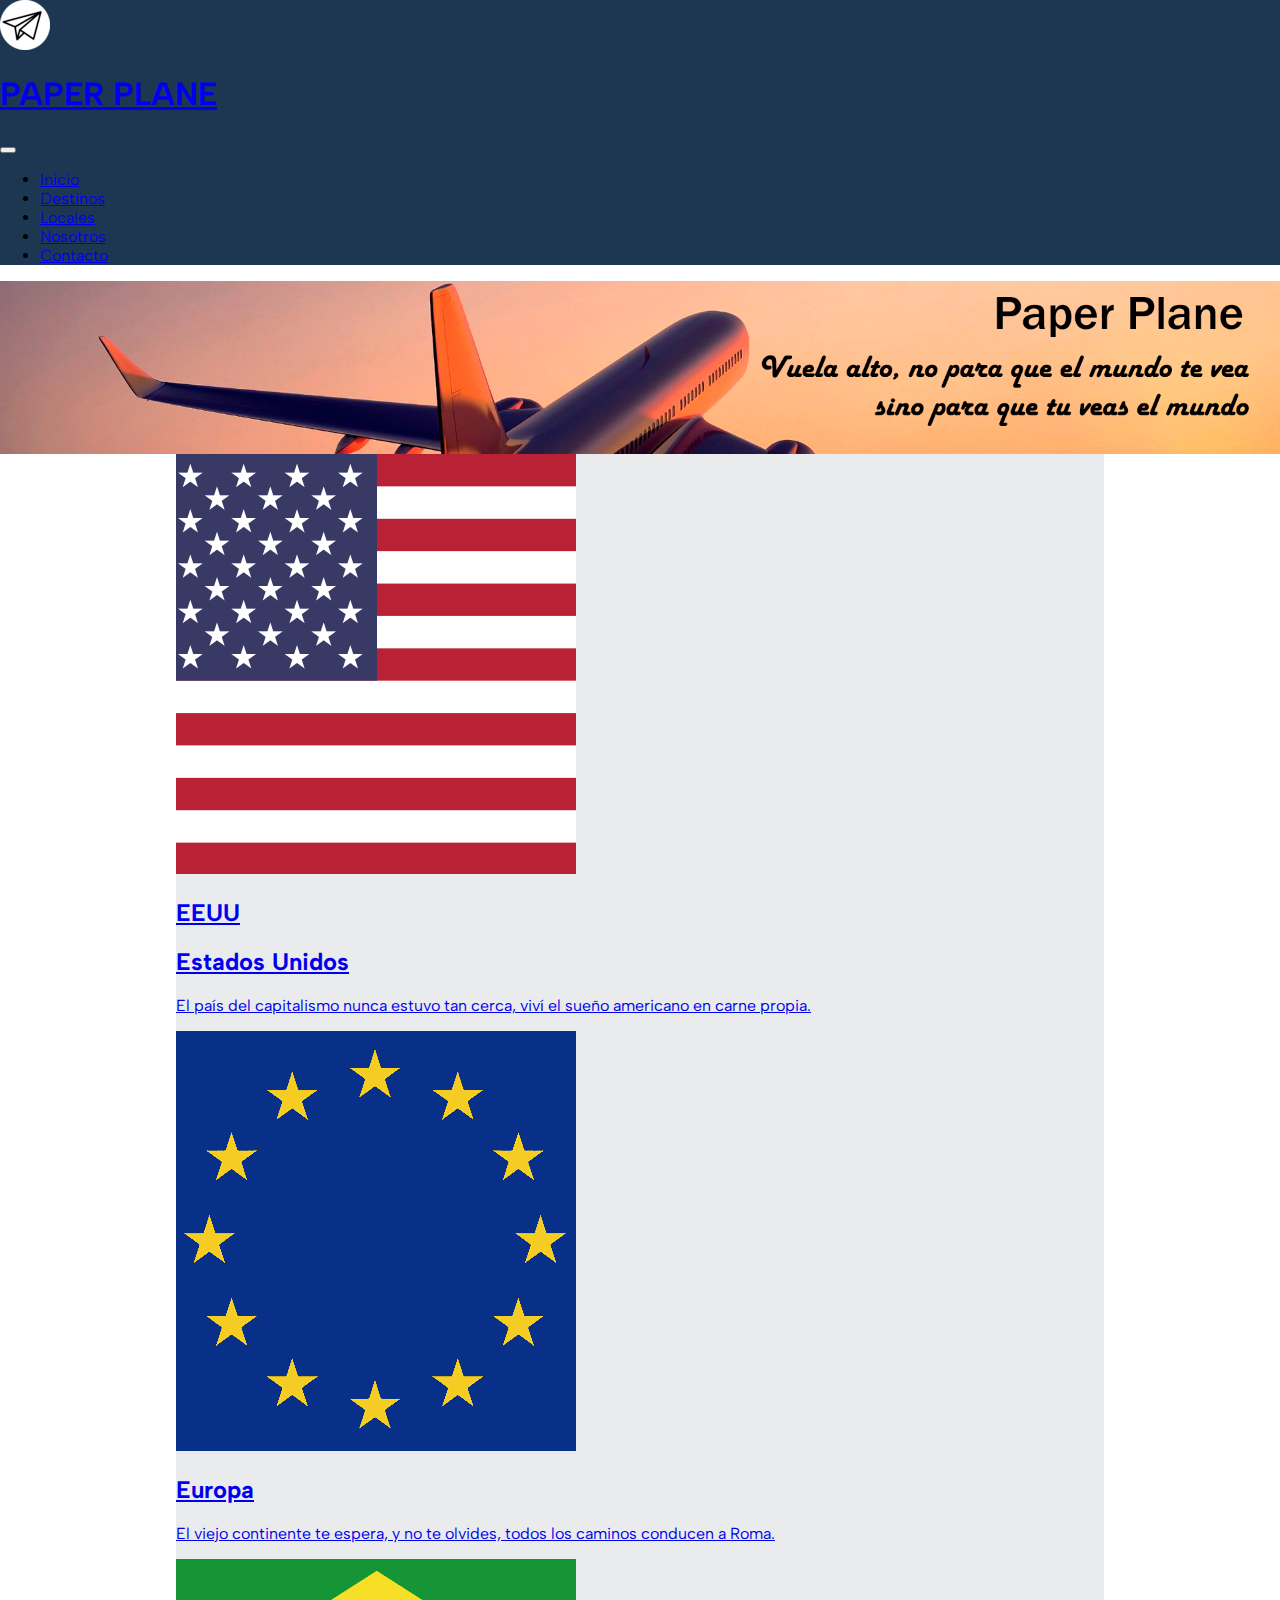
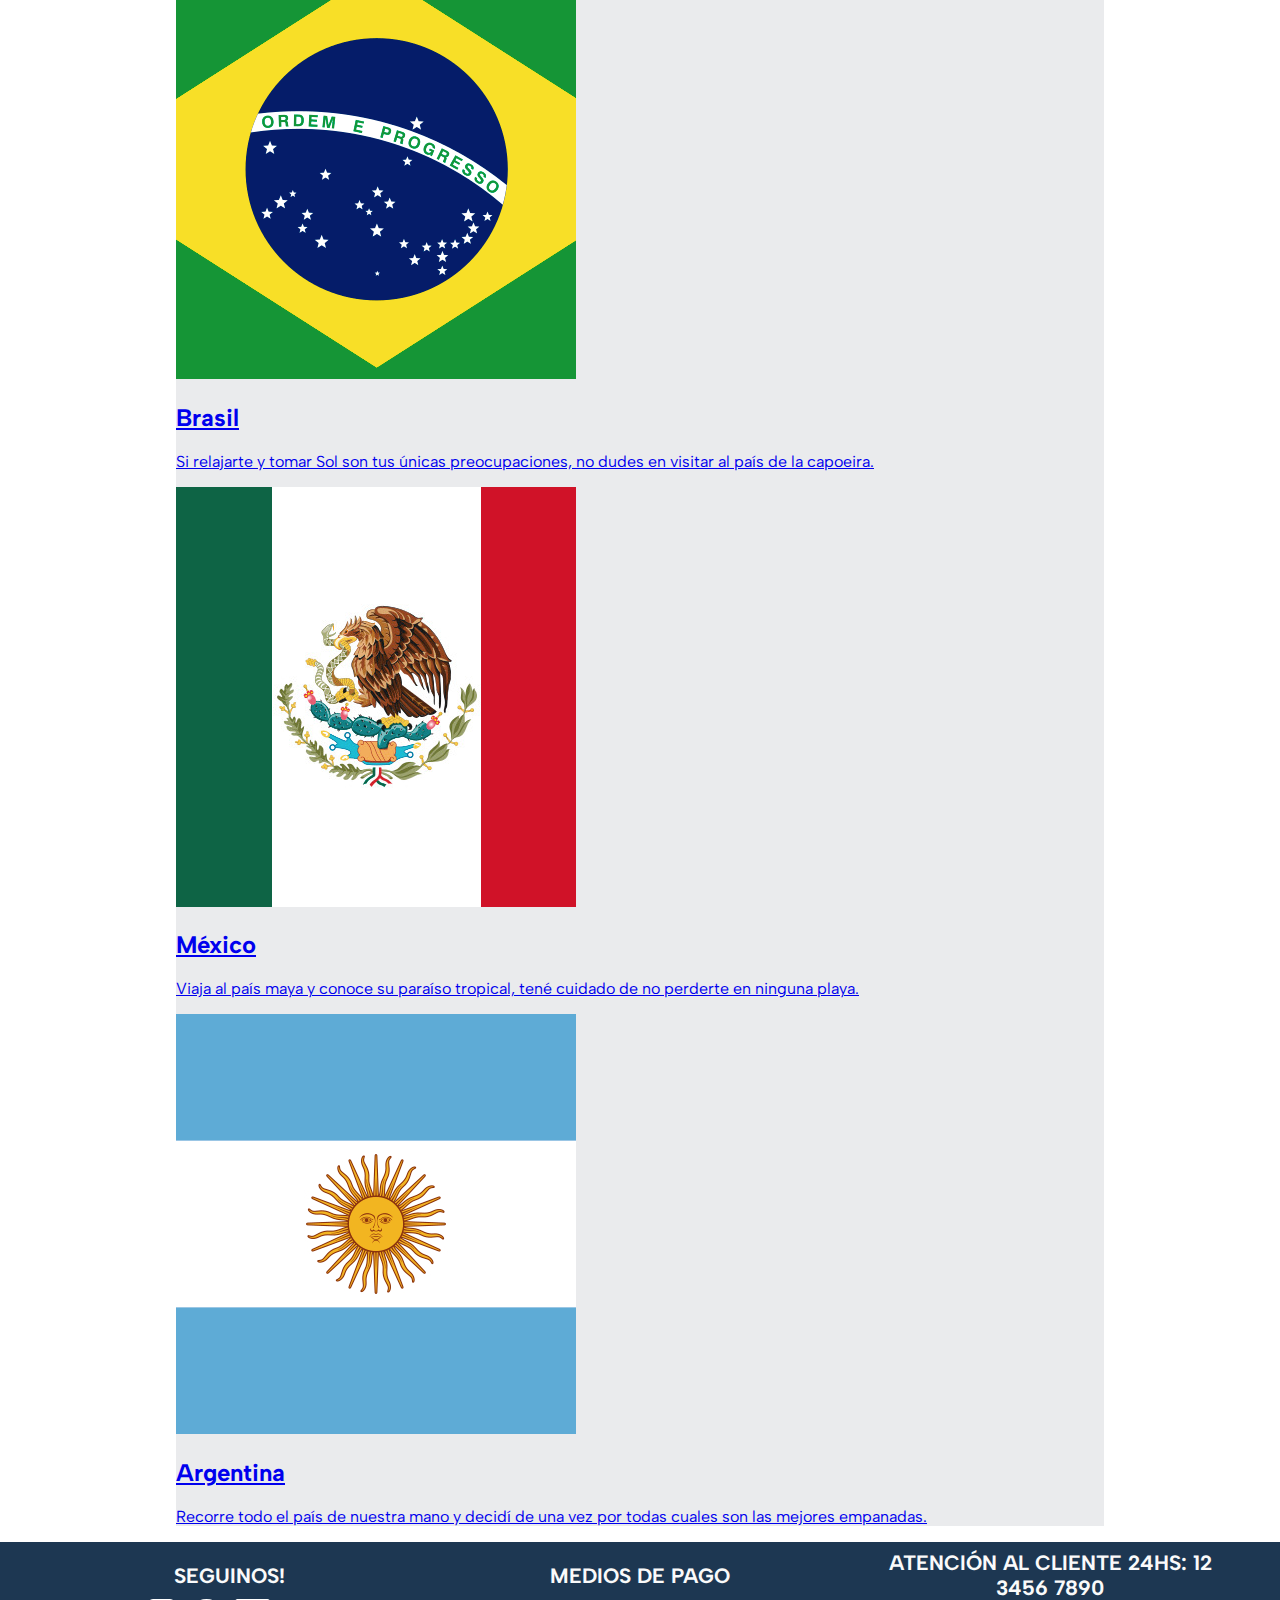
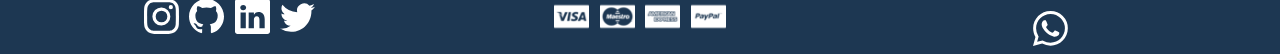
<file: index.html>
<!DOCTYPE html>
<html lang="en">

<head>
    <meta charset="UTF-8">
    <meta http-equiv="X-UA-Compatible" content="IE=edge">
    <meta name="viewport" content="width=device-width, initial-scale=1.0">
    <link rel="icon" href="./assets/img/icono.png">
    <link rel="stylesheet" href="./css/styles.css">
    <link rel="preconnect" href="https://fonts.googleapis.com">
    <link rel="preconnect" href="https://fonts.gstatic.com" crossorigin>
    <link href="https://fonts.googleapis.com/css2?family=Albert+Sans:wght@200;400;700&display=swap" rel="stylesheet"> 
    <link href="https://cdn.jsdelivr.net/npm/bootstrap@5.2.1/dist/css/bootstrap.min.css" rel="stylesheet" integrity="sha384-iYQeCzEYFbKjA/T2uDLTpkwGzCiq6soy8tYaI1GyVh/UjpbCx/TYkiZhlZB6+fzT" crossorigin="anonymous">
    <meta name="description" content="Viaja a cualquier rincon del mundo. Vola alto, vola con Paper Plane!">
    <title>Paper Plane | Inicio</title>
    <meta name="title" content="Paper Plane | Inicio - Agencia de viajes">
    <meta name="description" content="Vuela alto, no para que el mundo te vea, sino para que tu veas el mundo.">
    <meta property="og:type" content="website">
    <meta property="og:url" content="https://metatags.io/">
    <meta property="og:title" content="Paper Plane | Inicio - Agencia de viajes">
    <meta property="og:description" content="Vuela alto, no para que el mundo te vea, sino para que tu veas el mundo.">
    <meta property="og:image" content="https://metatags.io/assets/meta-tags-16a33a6a8531e519cc0936fbba0ad904e52d35f34a46c97a2c9f6f7dd7d336f2.png">
    <meta property="twitter:card" content="summary_large_image">
    <meta property="twitter:url" content="https://metatags.io/">
    <meta property="twitter:title" content="Paper Plane | Inicio - Agencia de viajes">
    <meta property="twitter:description" content="Vuela alto, no para que el mundo te vea, sino para que tu veas el mundo.">
    <meta property="twitter:image" content="https://metatags.io/assets/meta-tags-16a33a6a8531e519cc0936fbba0ad904e52d35f34a46c97a2c9f6f7dd7d336f2.png">
</head>

<body>
    <header>
        <nav class="navbar navbar-expand-md navbar-dark">
            <div class="container">
                <a href="./index.html" class="navbar-brand mb-0 d-flex">
                    <img class="d-inline-block aling-top logo" src="./assets/img/icono.png" alt="">
                    <h1 class="fs-2 d-flex align-self-center my-0 mx-2">PAPER PLANE</h1>
                </a>
                <button type="button" data-bs-toggle="collapse" data-bs-target="#navbarNav" class="navbar-toggler">
                    <span class="navbar-toggler-icon"></span>
                </button>
                <div class="collapse navbar-collapse fs-4" id="navbarNav">
                    <ul class="navbar-nav mx-auto">
                        <li class="nav-item active">
                            <a href="./index.html" class="nav-link active">Inicio</a>
                        </li>
                        <li class="nav-item active">
                            <a href="./pages/destinos.html" class="nav-link">Destinos</a>
                        </li>
                        <li class="nav-item active">
                            <a href="./pages/locales.html" class="nav-link">Locales</a>
                        </li>
                        <li class="nav-item active">
                            <a href="./pages/nosotros.html" class="nav-link">Nosotros</a>
                        </li>
                        <li class="nav-item active">
                            <a href="./pages/contacto.html" class="nav-link">Contacto</a>
                        </li>
                    </ul>
                </div>
            </div>
        </nav>
    </header>

    <main>
        <section>
            <div>
                <div class="mx-5">
                    <img class="banner" src="./assets/img/banner.png" alt="Slogan Paper Plane"> 
                </div>
            </div>
        </section>
        <section  class="viajes">
            <div class="container-fluid">
                <div class="row justify-content-evenly viajes__cards">
                    <a href="./pages/destinos.html" class="viajes__paises text-decoration-none text-black col-12 col-md-6 col-lg-4 mt-4 mb-4">
                        <div class="card rounded-5 h-100 shadow">
                            <img src="./assets/img/destinos/eeuu.png" class="viajes__bandera card-img-top rounded-bottom rounded-5" alt="">
                            <div class="card-body text-center">
                                <h2 class="card-title fs-2 d-none d-md-block d-xl-none">EEUU</h2>
                                <h2 class="card-title fs-2 d-block d-md-none d-xl-block">Estados Unidos</h2>
                                <p class="card-text fs-5 d-none d-xxl-block">El país del capitalismo nunca estuvo tan cerca, viví el sueño americano en carne propia.</p>
                            </div>
                        </div>
                    </a>
                    <a href="./pages/destinos.html" class="viajes__paises text-decoration-none text-black col-12 col-md-6 col-lg-4 mt-4 mb-4">
                        <div class="card rounded-5 h-100 shadow">
                            <img src="./assets/img/destinos/europa.png" class="viajes__bandera card-img-top rounded-bottom rounded-5" alt="">
                            <div class="card-body text-center">
                                <h2 class="card-title fs-2">Europa</h2>
                                <p class="card-text fs-5 d-none d-xxl-block">El viejo continente te espera, y no te olvides, todos los caminos conducen a Roma.</p>
                            </div>
                        </div>
                    </a>
                    <a href="./pages/destinos.html" class="viajes__paises text-decoration-none text-black col-12 col-md-6 col-lg-4 mt-4 mb-4">
                        <div class="card rounded-5 h-100 shadow">
                            <img src="./assets/img/destinos/brasil.png" class="viajes__bandera card-img-top rounded-bottom rounded-5" alt="">
                            <div class="card-body text-center">
                                <h2 class="card-title fs-2">Brasil</h2>
                                <p class="card-text fs-5 d-none d-xxl-block">Si relajarte y tomar Sol son tus únicas preocupaciones, no dudes en visitar al país de la capoeira.</p>
                            </div>
                        </div>
                    </a>
                    <a href="./pages/destinos.html" class="viajes__paises text-decoration-none text-black col-12 col-md-6 col-lg-4 mt-4 mb-4">
                        <div class="card rounded-5 h-100 shadow">
                            <img src="./assets/img/destinos/mexico.png" class="viajes__bandera card-img-top rounded-bottom rounded-5" alt="">
                            <div class="card-body text-center">
                                <h2 class="card-title fs-2">México</h2>
                                <p class="card-text fs-5 d-none d-xxl-block">Viaja al país maya y conoce su paraíso tropical, tené cuidado de no perderte en ninguna playa.</p>
                            </div>
                        </div>
                    </a>
                    <a href="./pages/destinos.html" class="viajes__paises text-decoration-none text-black col-12 col-md-6 col-lg-4 mt-4 mb-4">
                        <div class="card rounded-5 h-100 shadow">
                            <img src="./assets/img/destinos/argentina.png" class="viajes__bandera card-img-top rounded-bottom rounded-5" alt="...">
                            <div class="card-body text-center">
                                <h2 class="card-title fs-2">Argentina</h2>
                                <p class="card-text fs-5 d-none d-xxl-block">Recorre todo el país de nuestra mano y decidí de una vez por todas cuales son las mejores empanadas.</p>
                            </div>
                        </div>
                    </a>
                </div>
            </div>
        </section>
    </main>

    <footer class="footer">
        <div class="footer__redes">
            <h3 class="footer__h3">SEGUINOS!</h3>
            <div>
                <a href="https://www.instagram.com/totoorossi/" target="_blank"><img class="footer__logos" src="./assets/img/redes/instagram.svg" alt="Instagram Tobias Rossi"></a>
                <a href="https://github.com/TobiasRossi" target="_blank"><img class="footer__logos" src="./assets/img/redes/github.svg" alt="GitHub Tobias Rossi"></a>
                <a href="https://www.linkedin.com/in/rossi-tobias/" target="_blank"><img class="footer__logos" src="./assets/img/redes/linkedin.svg" alt="LinkedIn Tobias Rossi"></a>
                <a href="https://twitter.com/tobiasjrossi" target="_blank"><img class="footer__logos" src="./assets/img/redes/twitter.svg" alt="Twitter Tobias Rossi"></a>
            </div>
        </div>
        <div class="footer__pagos">
            <h3 class="footer__h3">MEDIOS DE PAGO</h3>
            <div>
                <img class="footer__logos" src="./assets/img/pagos/visa.png" alt="Medio de pago Visa">
                <img class="footer__logos" src="./assets/img/pagos/mastercard.png" alt="Medio de pago Mastercard">
                <img class="footer__logos" src="./assets/img/pagos/americanexpress.png" alt="Medio de pago American Express">
                <img class="footer__logos" src="./assets/img/pagos/paypal.png" alt="Medio de pago PayPal">
            </div>
        </div>
        <div class="footer__telefono">
            <h3 class="footer__h3 footer__h3-telefono">ATENCIÓN AL CLIENTE 24HS: 12 3456 7890</h3>
            <img class="footer__logos" src="./assets/img/whatsapp.svg" alt="Whatsapp contacto">
        </div>
    </footer>
    <script src="https://cdn.jsdelivr.net/npm/bootstrap@5.2.1/dist/js/bootstrap.bundle.min.js" integrity="sha384-u1OknCvxWvY5kfmNBILK2hRnQC3Pr17a+RTT6rIHI7NnikvbZlHgTPOOmMi466C8" crossorigin="anonymous"></script>
</body>

</html>
</file>
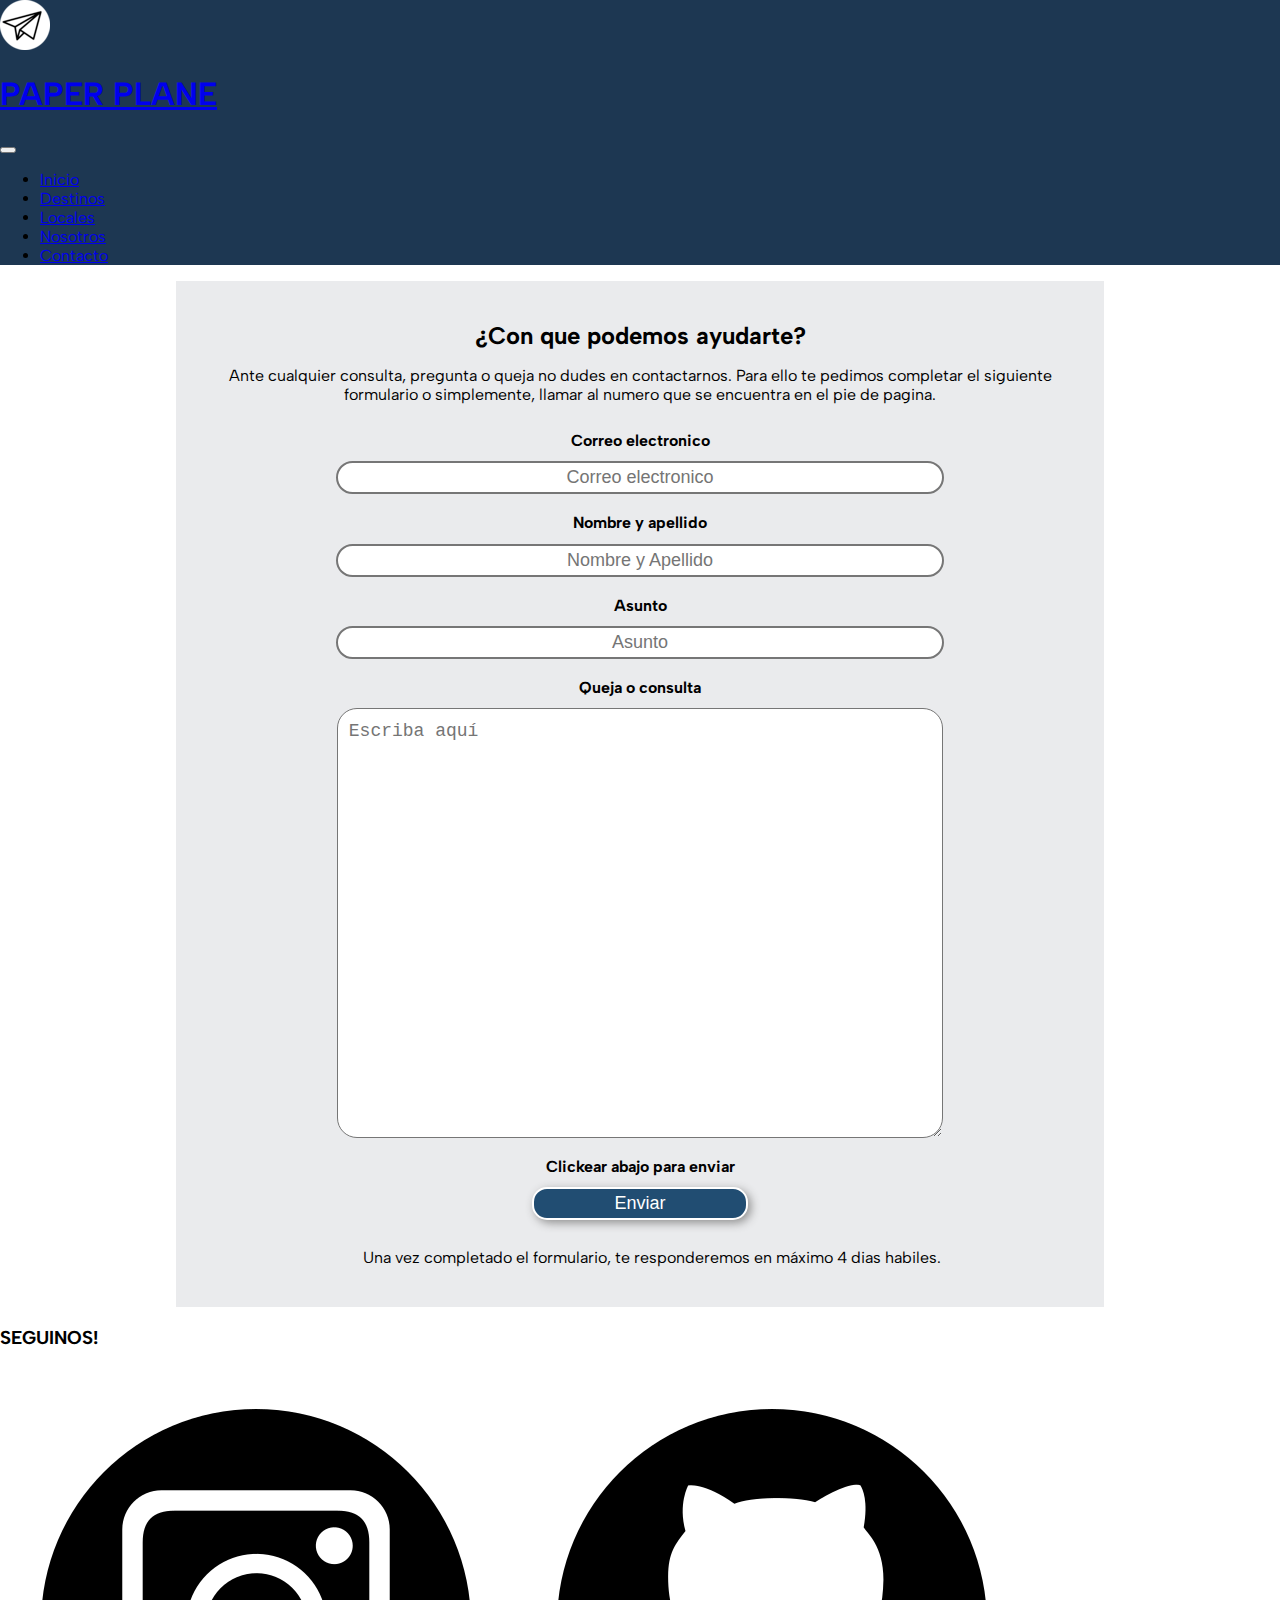
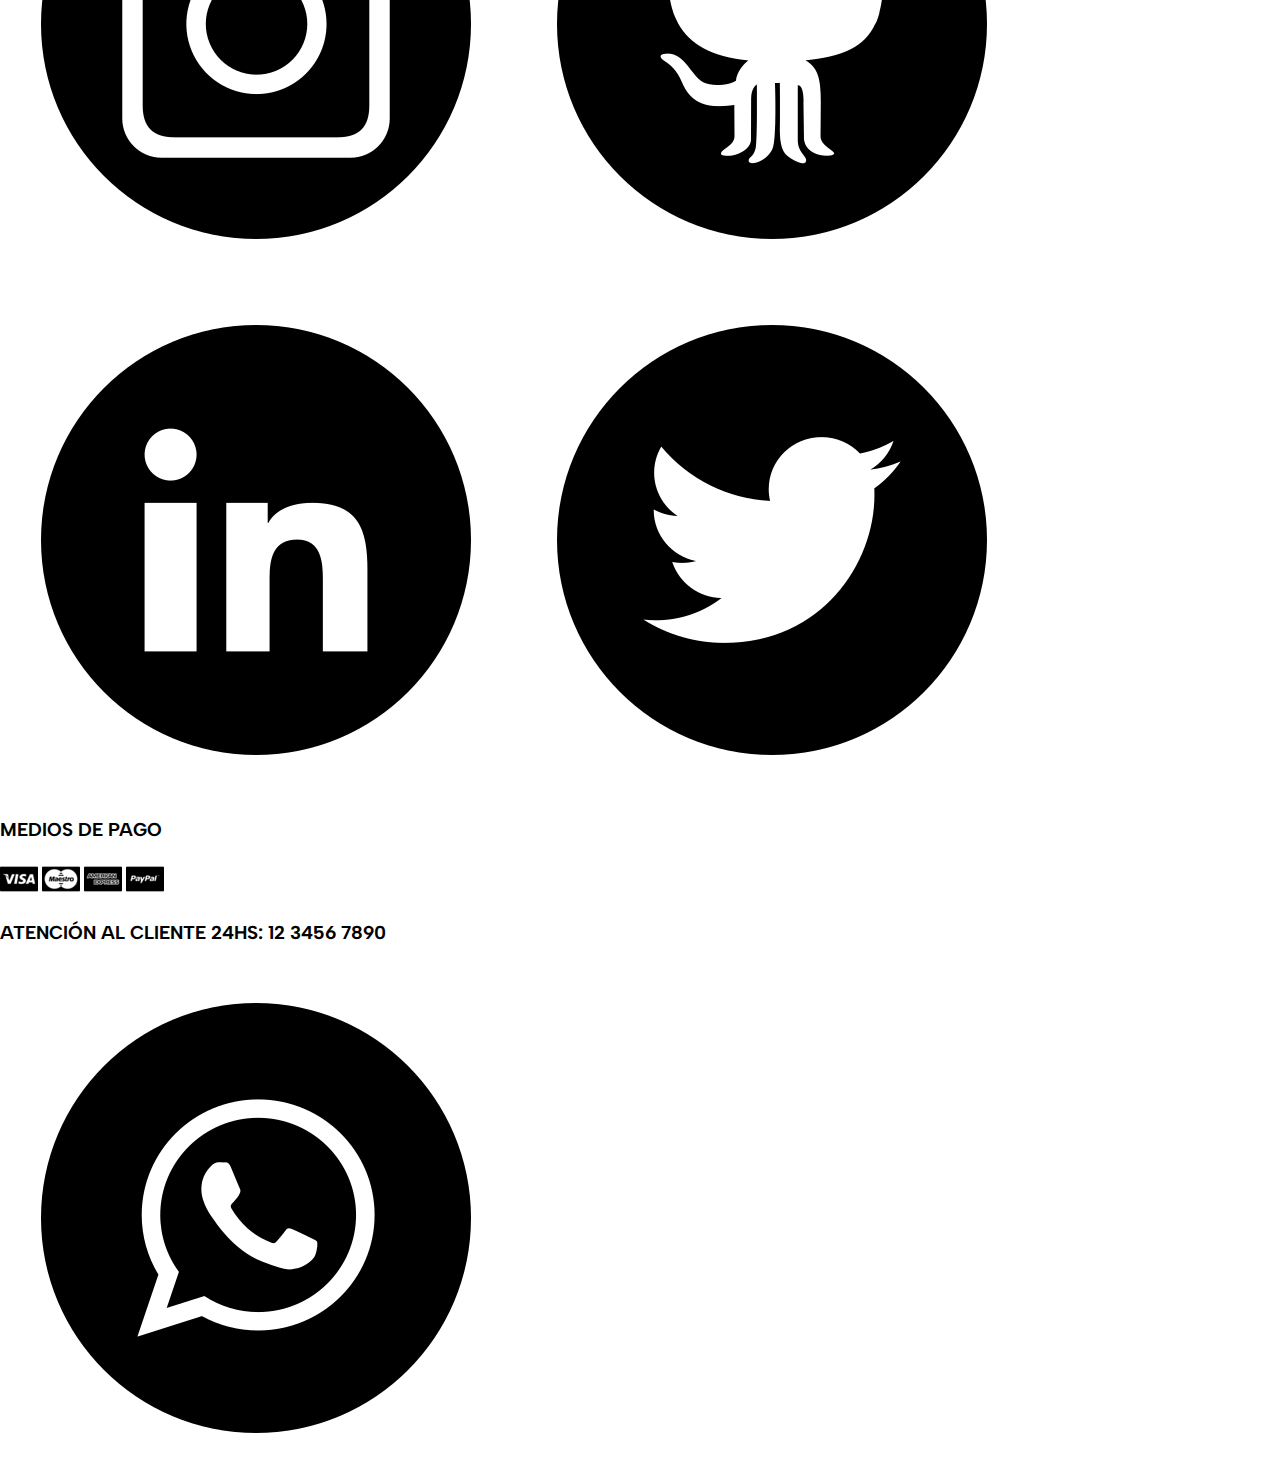
<file: pages/contacto.html>
<!DOCTYPE html>
<html lang="en">

<head>
    <meta charset="UTF-8">
    <meta http-equiv="X-UA-Compatible" content="IE=edge">
    <meta name="viewport" content="width=device-width, initial-scale=1.0">
    <link rel="icon" href="../assets/img/icono.png">
    <link rel="stylesheet" href="../css/styles.css">
    <link rel="preconnect" href="https://fonts.googleapis.com">
    <link rel="preconnect" href="https://fonts.gstatic.com" crossorigin>
    <link href="https://fonts.googleapis.com/css2?family=Albert+Sans:wght@200;400;700&display=swap" rel="stylesheet"> 
    <link href="https://cdn.jsdelivr.net/npm/bootstrap@5.2.1/dist/css/bootstrap.min.css" rel="stylesheet" integrity="sha384-iYQeCzEYFbKjA/T2uDLTpkwGzCiq6soy8tYaI1GyVh/UjpbCx/TYkiZhlZB6+fzT" crossorigin="anonymous">
    <title>Paper Plane | Contacto</title>
</head>

<body>
    <header>
        <nav class="navbar navbar-expand-md navbar-dark">
            <div class="container">
                <a href="../index.html" class="navbar-brand mb-0 d-flex">
                    <img class="d-inline-block aling-top logo" src="../assets/img/icono.png" alt="">
                    <h1 class="fs-2 d-flex align-self-center my-0 mx-2">PAPER PLANE</h1>
                </a>
                <button type="button" data-bs-toggle="collapse" data-bs-target="#navbarNav" class="navbar-toggler">
                    <span class="navbar-toggler-icon"></span>
                </button>
                <div class="collapse navbar-collapse fs-4" id="navbarNav">
                    <ul class="navbar-nav mx-auto">
                        <li class="nav-item active">
                            <a href="../index.html" class="nav-link">Inicio</a>
                        </li>
                        <li class="nav-item active">
                            <a href="./destinos.html" class="nav-link">Destinos</a>
                        </li>
                        <li class="nav-item active">
                            <a href="./locales.html" class="nav-link">Locales</a>
                        </li>
                        <li class="nav-item active">
                            <a href="./nosotros.html" class="nav-link">Nosotros</a>
                        </li>
                        <li class="nav-item active">
                            <a href="./contacto.html" class="nav-link active">Contacto</a>
                        </li>
                    </ul>
                </div>
            </div>
        </nav>
    </header>
    <main class="contacto">
        <section class="contacto__section">
            <div>
                <h2 class="contacto__titulo">¿Con que podemos ayudarte?</h2>
                <p class="contacto__primer-texto">Ante cualquier consulta, pregunta o queja no dudes en contactarnos. Para ello te pedimos completar el siguiente formulario o simplemente, llamar al numero que se encuentra en el pie de pagina.</p>
            </div>
            <form class="contacto_form" action="">
                <div class="contacto__informacion">
                    <label class="contacto__label" for="correo">Correo electronico</label>
                    <input class="contacto__llenar" name="correo" id="correo" type="email" placeholder="Correo electronico">
                </div>
                <div class="contacto__informacion">
                    <label class="contacto__label" for="nombre">Nombre y apellido</label>
                    <input class="contacto__llenar" name="nombre" id="nombre" type="text" placeholder="Nombre y Apellido">
                </div>
                <div class="contacto__informacion">
                    <label class= "contacto__label" for="asunto">Asunto</label>
                    <input class="contacto__llenar" name="asunto" id="asunto" type="text" placeholder="Asunto">
                </div>
                <div class="contacto__informacion">
                    <label class="contacto__label" for="queja">Queja o consulta</label>
                    <textarea class="contacto__texto" name="queja" id="queja" cols="30" rows="10" placeholder="Escriba aquí" maxlength="250"></textarea>
                </div>

                <div class="contacto__informacion">
                    <label class="contacto__label" for="boton">Clickear abajo para enviar</label>
                    <input class="contacto__boton" name="boton" id="boton" type="submit" value="Enviar">
                </div>
            </form>
            <div>
                <p class="contacto__segundo-texto">Una vez completado el formulario, te responderemos en máximo 4 dias habiles.</p>
            </div>

        </section>
    </main>
    <footer class="pie">
        <div class="redes">
            <h3 class="pie__h3">SEGUINOS!</h3>
            <div>
                <a href="https://www.instagram.com/totoorossi/" target="_blank"><img class="logospie" src="../assets/img/redes/instagram.png" alt="Instagram Tobias Rossi"></a>
                <a href="https://github.com/TobiasRossi" target="_blank"><img class="logospie" src="../assets/img/redes/github.png" alt="GitHub Tobias Rossi"></a>
                <a href="https://www.linkedin.com/in/rossi-tobias/" target="_blank"><img class="logospie" src="../assets/img/redes/linkedin.png" alt="LinkedIn Tobias Rossi"></a>
                <a href="https://twitter.com/tobiasjrossi" target="_blank"><img class="logospie" src="../assets/img/redes/twitter.png" alt="Twitter Tobias Rossi"></a>
            </div>
        </div>
        <div class="pagos">
            <h3 class="pie__h3">MEDIOS DE PAGO</h3>
            <div>
                <img class="logospie" src="../assets/img/pagos/visa.png" alt="Medio de pago Visa">
                <img class="logospie" src="../assets/img/pagos/mastercard.png" alt="Medio de pago Mastercard">
                <img class="logospie" src="../assets/img/pagos/americanexpress.png" alt="Medio de pago American Express">
                <img class="logospie" src="../assets/img/pagos/paypal.png" alt="Medio de pago PayPal">
            </div>
        </div>
        <div class="atencion">
            <h3 class="pie__h3 hs">ATENCIÓN AL CLIENTE 24HS: 12 3456 7890</h3>
            <img class="logospie" src="../assets/img/whatsapp.png" alt="Whatsapp contacto">
        </div>
    </footer>
    <script src="https://cdn.jsdelivr.net/npm/bootstrap@5.2.1/dist/js/bootstrap.bundle.min.js" integrity="sha384-u1OknCvxWvY5kfmNBILK2hRnQC3Pr17a+RTT6rIHI7NnikvbZlHgTPOOmMi466C8" crossorigin="anonymous"></script>
</body>

</html>
</file>
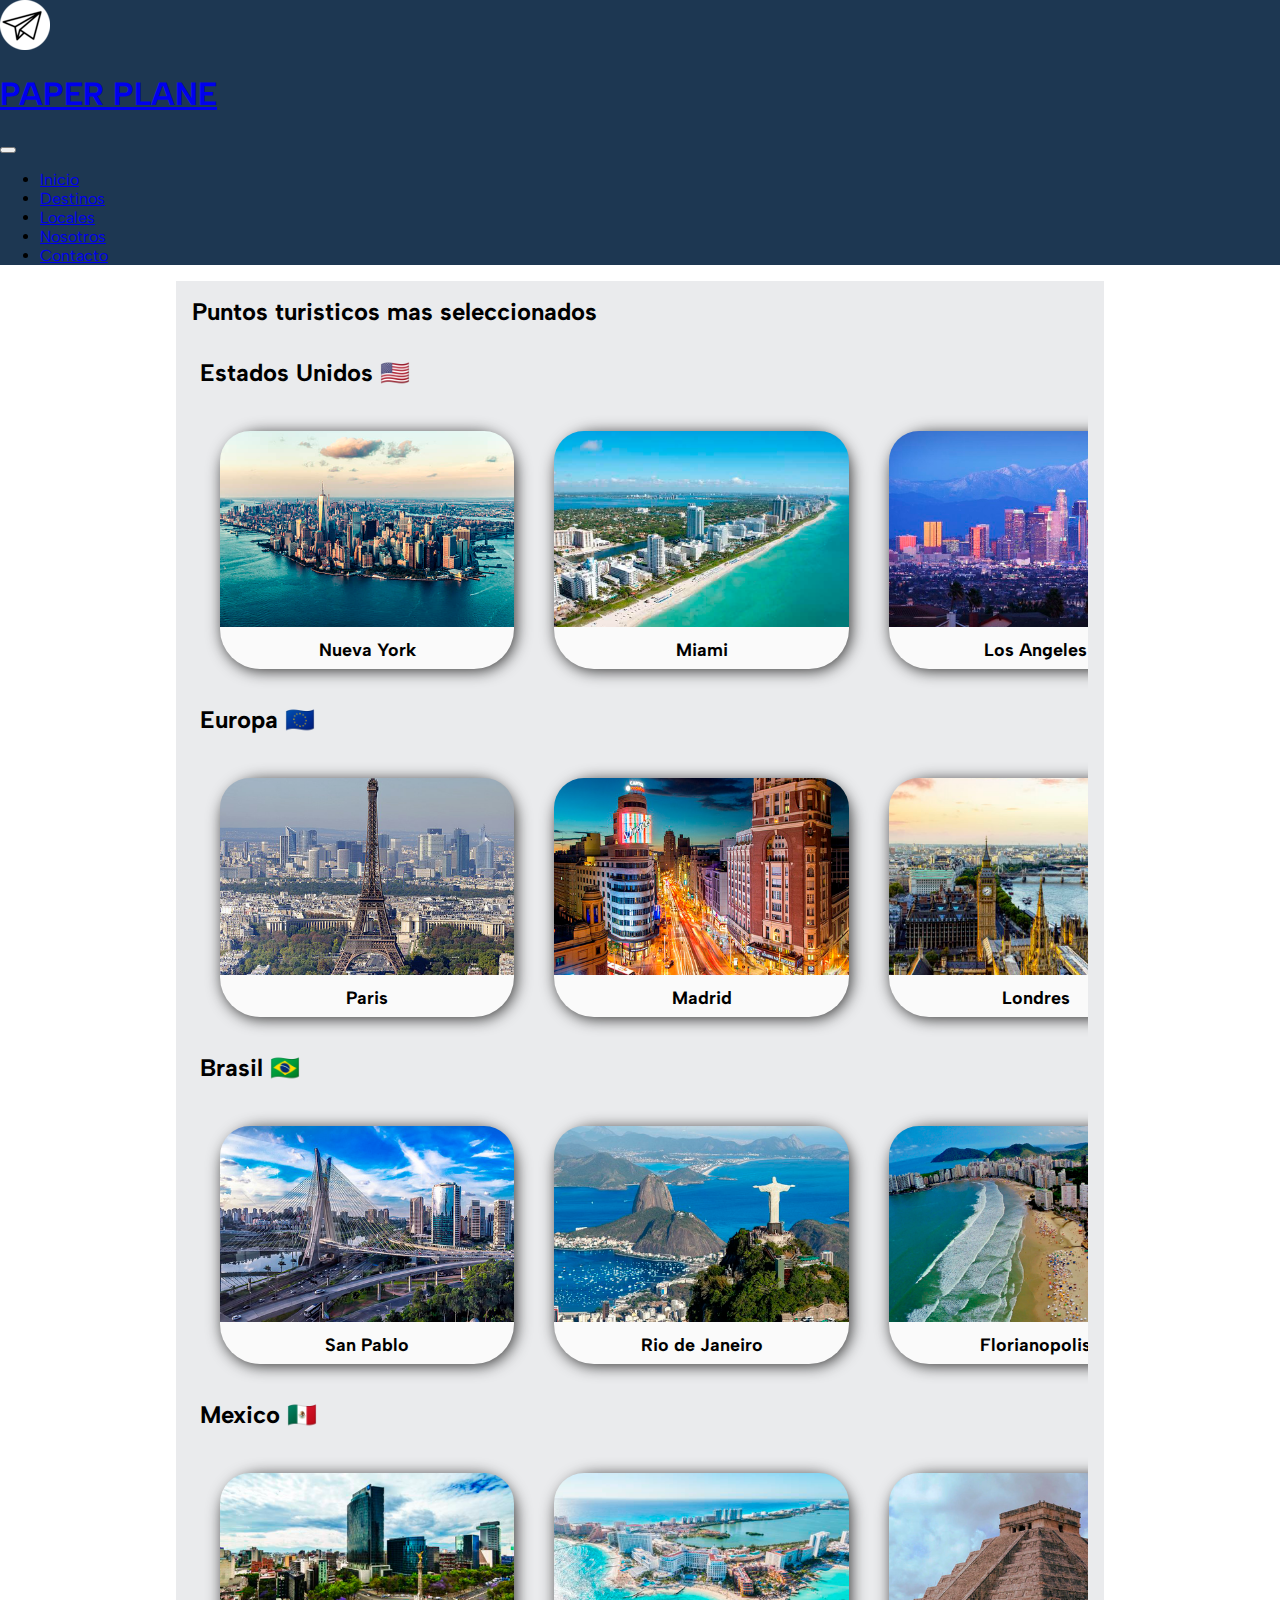
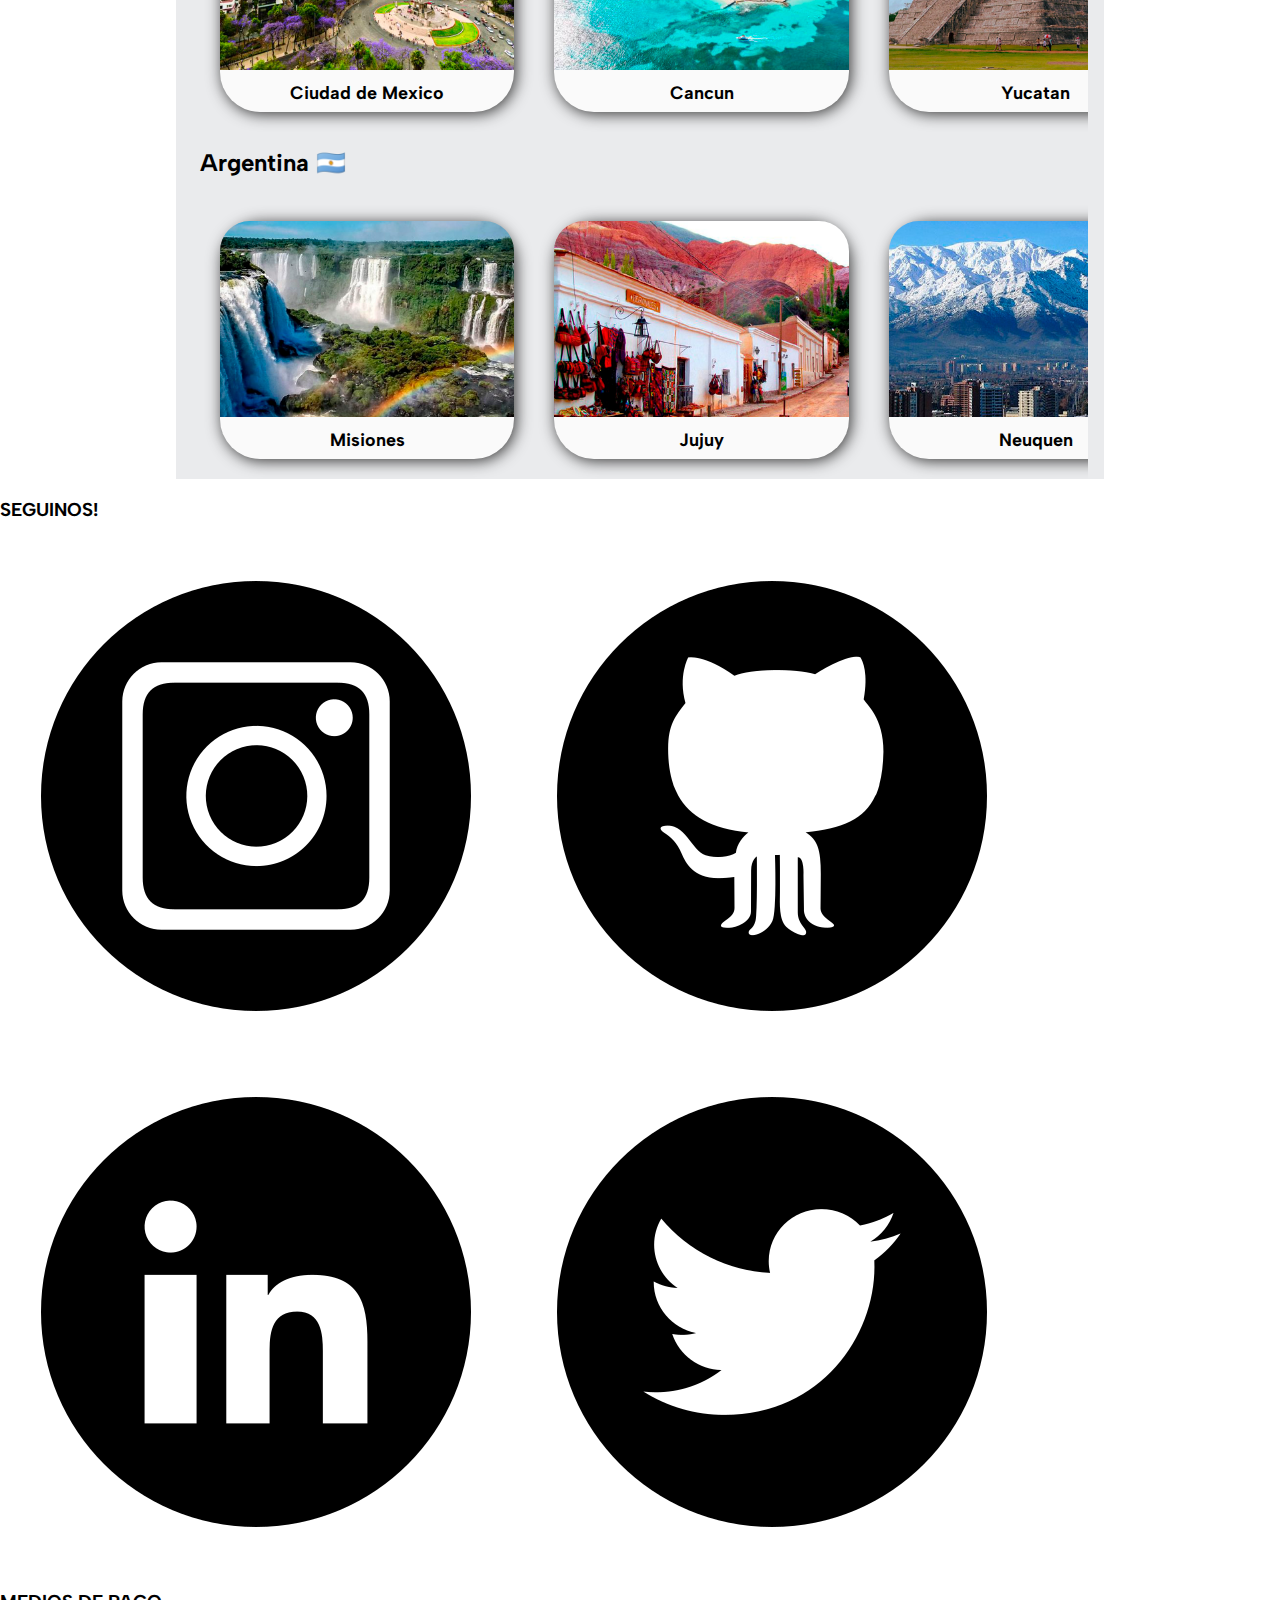
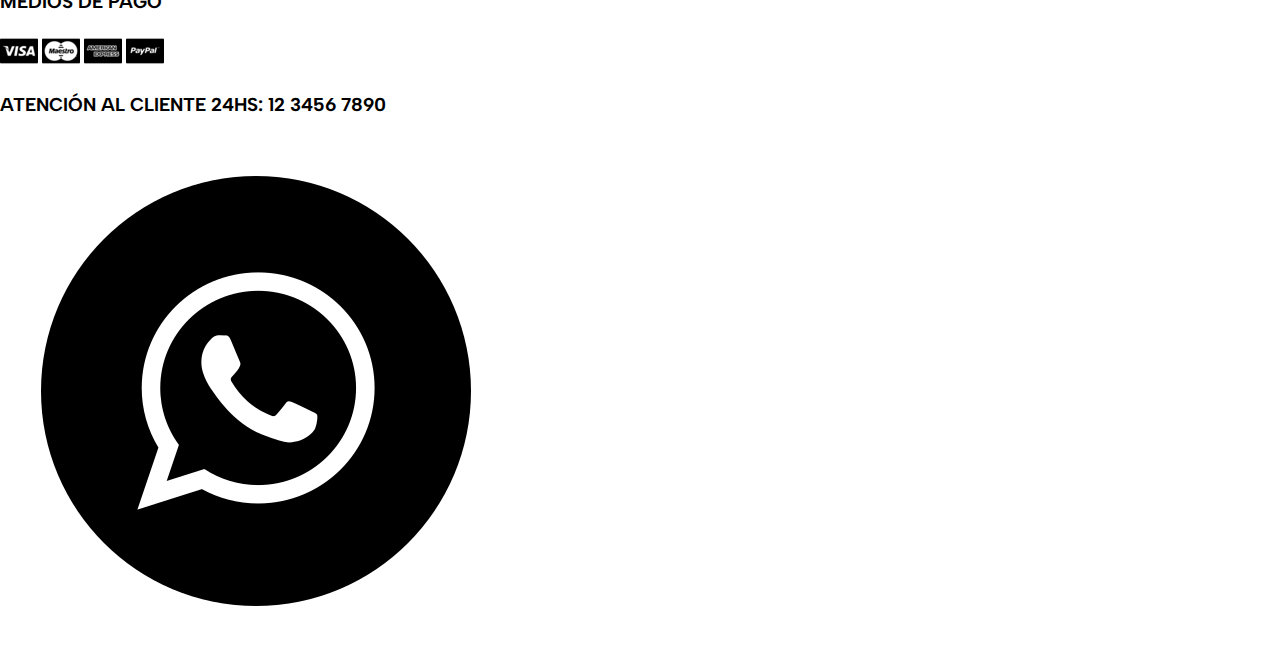
<file: pages/destinos.html>
<!DOCTYPE html>
<html lang="en">

<head>
    <meta charset="UTF-8">
    <meta http-equiv="X-UA-Compatible" content="IE=edge">
    <meta name="viewport" content="width=device-width, initial-scale=1.0">
    <link rel="icon" href="../assets/img/icono.png">
    <link rel="stylesheet" href="../css/styles.css">
    <link rel="preconnect" href="https://fonts.googleapis.com">
    <link rel="preconnect" href="https://fonts.gstatic.com" crossorigin>
    <link href="https://fonts.googleapis.com/css2?family=Albert+Sans:wght@200;400;700&display=swap" rel="stylesheet"> 
    <link href="https://fonts.googleapis.com/css2?family=Albert+Sans&display=swap" rel="stylesheet">
    <link href="https://cdn.jsdelivr.net/npm/bootstrap@5.2.1/dist/css/bootstrap.min.css" rel="stylesheet" integrity="sha384-iYQeCzEYFbKjA/T2uDLTpkwGzCiq6soy8tYaI1GyVh/UjpbCx/TYkiZhlZB6+fzT" crossorigin="anonymous">
    <title>Paper Plane | Destinos</title>
</head>

<body>
    <header>
        <nav class="navbar navbar-expand-md navbar-dark">
            <div class="container">
                <a href="../index.html" class="navbar-brand mb-0 d-flex">
                    <img class="d-inline-block aling-top logo" src="../assets/img/icono.png" alt="">
                    <h1 class="fs-2 d-flex align-self-center my-0 mx-2">PAPER PLANE</h1>
                </a>
                <button type="button" data-bs-toggle="collapse" data-bs-target="#navbarNav" class="navbar-toggler">
                    <span class="navbar-toggler-icon"></span>
                </button>
                <div class="collapse navbar-collapse fs-4" id="navbarNav">
                    <ul class="navbar-nav mx-auto">
                        <li class="nav-item active">
                            <a href="../index.html" class="nav-link">Inicio</a>
                        </li>
                        <li class="nav-item active">
                            <a href="./destinos.html" class="nav-link active">Destinos</a>
                        </li>
                        <li class="nav-item active">
                            <a href="./locales.html" class="nav-link">Locales</a>
                        </li>
                        <li class="nav-item active">
                            <a href="./nosotros.html" class="nav-link">Nosotros</a>
                        </li>
                        <li class="nav-item active">
                            <a href="./contacto.html" class="nav-link">Contacto</a>
                        </li>
                    </ul>
                </div>
            </div>
        </nav>
    </header>

    <main class="destinos">
        <section>
            <h2 class="destinos__titulo">Puntos turisticos mas seleccionados</h2>
        </section>
        <section>
            <div>
                <h3 class="destinos__pais">Estados Unidos 🇺🇸​</h3>
            </div>
            <div class="destinos__ciudades">
                <div class="destinos__tarjeta">
                    <img class="destinos__tarjeta-img" src="../assets/img/destinos/eeuu/ny.png" alt="Nueva York">
                    <h4 class="destinos__tarjeta-text">Nueva York</h4>
                </div>
                <div class="destinos__tarjeta">
                    <img class="destinos__tarjeta-img" src="../assets/img/destinos/eeuu/miami.png" alt="Miami">
                    <h4 class="destinos__tarjeta-text">Miami</h4>
                </div>
                <div class="destinos__tarjeta">
                    <img class="destinos__tarjeta-img" src="../assets/img/destinos/eeuu/la.png" alt="Los Angeles">
                    <h4 class="destinos__tarjeta-text">Los Angeles</h4>
                </div>
                <div class="destinos__tarjeta">
                    <img class="destinos__tarjeta-img" src="../assets/img/destinos/eeuu/lv.png" alt="Las Vegas">
                    <h4 class="destinos__tarjeta-text">Las Vegas</h4>
                </div>
                <div class="destinos__tarjeta">
                    <img class="destinos__tarjeta-img" src="../assets/img/destinos/eeuu/disney.png" alt="Disney">
                    <h4 class="destinos__tarjeta-text">Disney</h4>
                </div>
            </div>
        </section>
        <section>
            <div>
                <h3 class="destinos__pais">Europa 🇪🇺</h3>
            </div>
            <div class="destinos__ciudades">
                <div class="destinos__tarjeta">
                    <img class="destinos__tarjeta-img" src="../assets/img/destinos/europa/paris.png" alt="Paris">
                    <h4 class="destinos__tarjeta-text">Paris</h4>
                </div>
                <div class="destinos__tarjeta">
                    <img class="destinos__tarjeta-img" src="../assets/img/destinos/europa/madrid.png" alt="Madrid">
                    <h4 class="destinos__tarjeta-text">Madrid</h4>
                </div>
                <div class="destinos__tarjeta">
                    <img class="destinos__tarjeta-img" src="../assets/img/destinos/europa/londres.png" alt="Londres">
                    <h4 class="destinos__tarjeta-text">Londres</h4>
                </div>
                <div class="destinos__tarjeta">
                    <img class="destinos__tarjeta-img" src="../assets/img/destinos/europa/roma.png" alt="Roma">
                    <h4 class="destinos__tarjeta-text">Roma</h4>
                </div>
                <div class="destinos__tarjeta">
                    <img class="destinos__tarjeta-img" src="../assets/img/destinos/europa/lisboa.png" alt="Lisboa">
                    <h4 class="destinos__tarjeta-text">Lisboa</h4>
                </div>
            </div>
        </section>
        <section>
            <div>
                <h3 class="destinos__pais">Brasil 🇧🇷</h3>
            </div>
            <div class="destinos__ciudades">
                <div class="destinos__tarjeta">
                    <img class="destinos__tarjeta-img" src="../assets/img/destinos/brasil/sp.png" alt="San Pablo">
                    <h4 class="destinos__tarjeta-text">San Pablo</h4>
                </div>
                <div class="destinos__tarjeta">
                    <img class="destinos__tarjeta-img" src="../assets/img/destinos/brasil/rio.png" alt="Rio de Janeiro">
                    <h4 class="destinos__tarjeta-text">Rio de Janeiro</h4>
                </div>
                <div class="destinos__tarjeta">
                    <img class="destinos__tarjeta-img" src="../assets/img/destinos/brasil/florianopolis.png" alt="Florianopolis">
                    <h4 class="destinos__tarjeta-text">Florianopolis</h4>
                </div>
                <div class="destinos__tarjeta">
                    <img class="destinos__tarjeta-img" src="../assets/img/destinos/brasil/buzios.png" alt="Buzios">
                    <h4 class="destinos__tarjeta-text">Buzios</h4>
                </div>
                <div class="destinos__tarjeta">
                    <img class="destinos__tarjeta-img" src="../assets/img/destinos/brasil/brasilia.png" alt="Brasilia">
                    <h4 class="destinos__tarjeta-text">Brasilia</h4>
                </div>
            </div>
        </section>
        <section>
            <div>
                <h3 class="destinos__pais">Mexico ​🇲🇽​</h3>
            </div>
            <div class="destinos__ciudades">
                <div class="destinos__tarjeta">
                    <img class="destinos__tarjeta-img" src="../assets/img/destinos/mexico/ciudad.png" alt="Ciudad de Mexico">
                    <h4 class="destinos__tarjeta-text">Ciudad de Mexico</h4>
                </div>
                <div class="destinos__tarjeta">
                    <img class="destinos__tarjeta-img" src="../assets/img/destinos/mexico/cancun.png" alt="Cancun">
                    <h4 class="destinos__tarjeta-text">Cancun</h4>
                </div>
                <div class="destinos__tarjeta">
                    <img class="destinos__tarjeta-img" src="../assets/img/destinos/mexico/yucatan.png" alt="Yucatan">
                    <h4 class="destinos__tarjeta-text">Yucatan</h4>
                </div>
                <div class="destinos__tarjeta">
                    <img class="destinos__tarjeta-img" src="../assets/img/destinos/mexico/isla.png" alt="Isla Mujeres">
                    <h4 class="destinos__tarjeta-text">Isla Mujeres</h4>
                </div>
                <div class="destinos__tarjeta">
                    <img class="destinos__tarjeta-img" src="../assets/img/destinos/mexico/guadalajara.png" alt="Guadalajara">
                    <h4 class="destinos__tarjeta-text">Guadalajara</h4>
                </div>
            </div>
        </section>
        <section>
            <div>
                <h3 class="destinos__pais">Argentina 🇦🇷</h3>
            </div>
            <div class="destinos__ciudades">
                <div class="destinos__tarjeta">
                    <img class="destinos__tarjeta-img" src="../assets/img/destinos/argentina/misiones.png" alt="Misiones">
                    <h4 class="destinos__tarjeta-text">Misiones</h4>
                </div>
                <div class="destinos__tarjeta">
                    <img class="destinos__tarjeta-img" src="../assets/img/destinos/argentina/jujuy.png" alt="Jujuy">
                    <h4 class="destinos__tarjeta-text">Jujuy</h4>
                </div>
                <div class="destinos__tarjeta">
                    <img class="destinos__tarjeta-img" src="../assets/img/destinos/argentina/nequen.png" alt="Neuquen">
                    <h4 class="destinos__tarjeta-text">Neuquen</h4>
                </div>
                <div class="destinos__tarjeta">
                    <img class="destinos__tarjeta-img" src="../assets/img/destinos/argentina/ushuaia.png" alt="Ushuaia">
                    <h4 class="destinos__tarjeta-text">Ushuaia</h4>
                </div>
                <div class="destinos__tarjeta">
                    <img class="destinos__tarjeta-img" src="../assets/img/destinos/argentina/sj.png" alt="San Juan">
                    <h4 class="destinos__tarjeta-text">San Juan</h4>
                </div>
            </div>
        </section>
    </main>
    <footer class="pie">
        <div class="redes">
            <h3 class="pie__h3">SEGUINOS!</h3>
            <div>
                <a href="https://www.instagram.com/totoorossi/" target="_blank"><img class="logospie" src="../assets/img/redes/instagram.png" alt="Instagram Tobias Rossi"></a>
                <a href="https://github.com/TobiasRossi" target="_blank"><img class="logospie" src="../assets/img/redes/github.png" alt="GitHub Tobias Rossi"></a>
                <a href="https://www.linkedin.com/in/rossi-tobias/" target="_blank"><img class="logospie" src="../assets/img/redes/linkedin.png" alt="LinkedIn Tobias Rossi"></a>
                <a href="https://twitter.com/tobiasjrossi" target="_blank"><img class="logospie" src="../assets/img/redes/twitter.png" alt="Twitter Tobias Rossi"></a>
            </div>
        </div>
        <div class="pagos">
            <h3 class="pie__h3">MEDIOS DE PAGO</h3>
            <div>
                <img class="logospie" src="../assets/img/pagos/visa.png" alt="Medio de pago Visa">
                <img class="logospie" src="../assets/img/pagos/mastercard.png" alt="Medio de pago Mastercard">
                <img class="logospie" src="../assets/img/pagos/americanexpress.png" alt="Medio de pago American Express">
                <img class="logospie" src="../assets/img/pagos/paypal.png" alt="Medio de pago PayPal">
            </div>
        </div>
        <div class="atencion">
            <h3 class="pie__h3 hs">ATENCIÓN AL CLIENTE 24HS: 12 3456 7890</h3>
            <img class="logospie" src="../assets/img/whatsapp.png" alt="Whatsapp contacto">
        </div>
    </footer>
    <script src="https://cdn.jsdelivr.net/npm/bootstrap@5.2.1/dist/js/bootstrap.bundle.min.js" integrity="sha384-u1OknCvxWvY5kfmNBILK2hRnQC3Pr17a+RTT6rIHI7NnikvbZlHgTPOOmMi466C8" crossorigin="anonymous"></script>
</body>

</html>
</file>
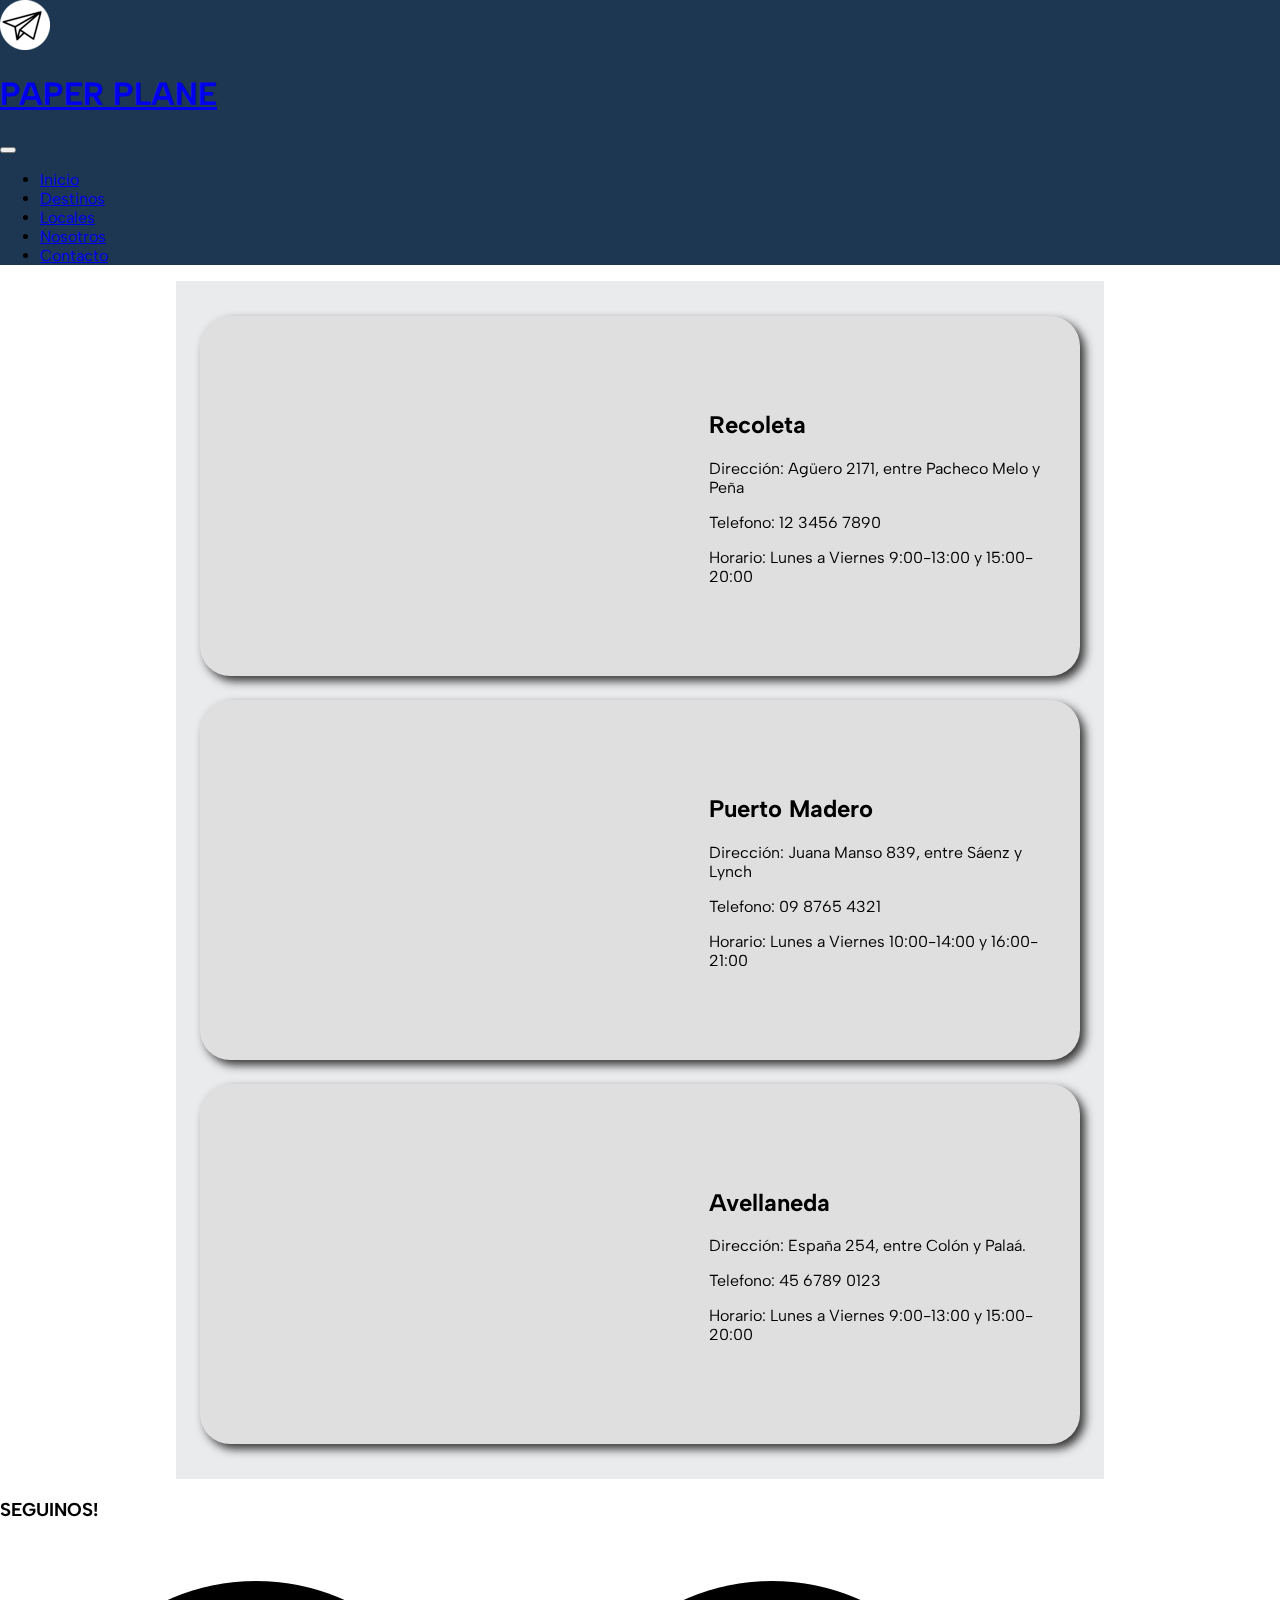
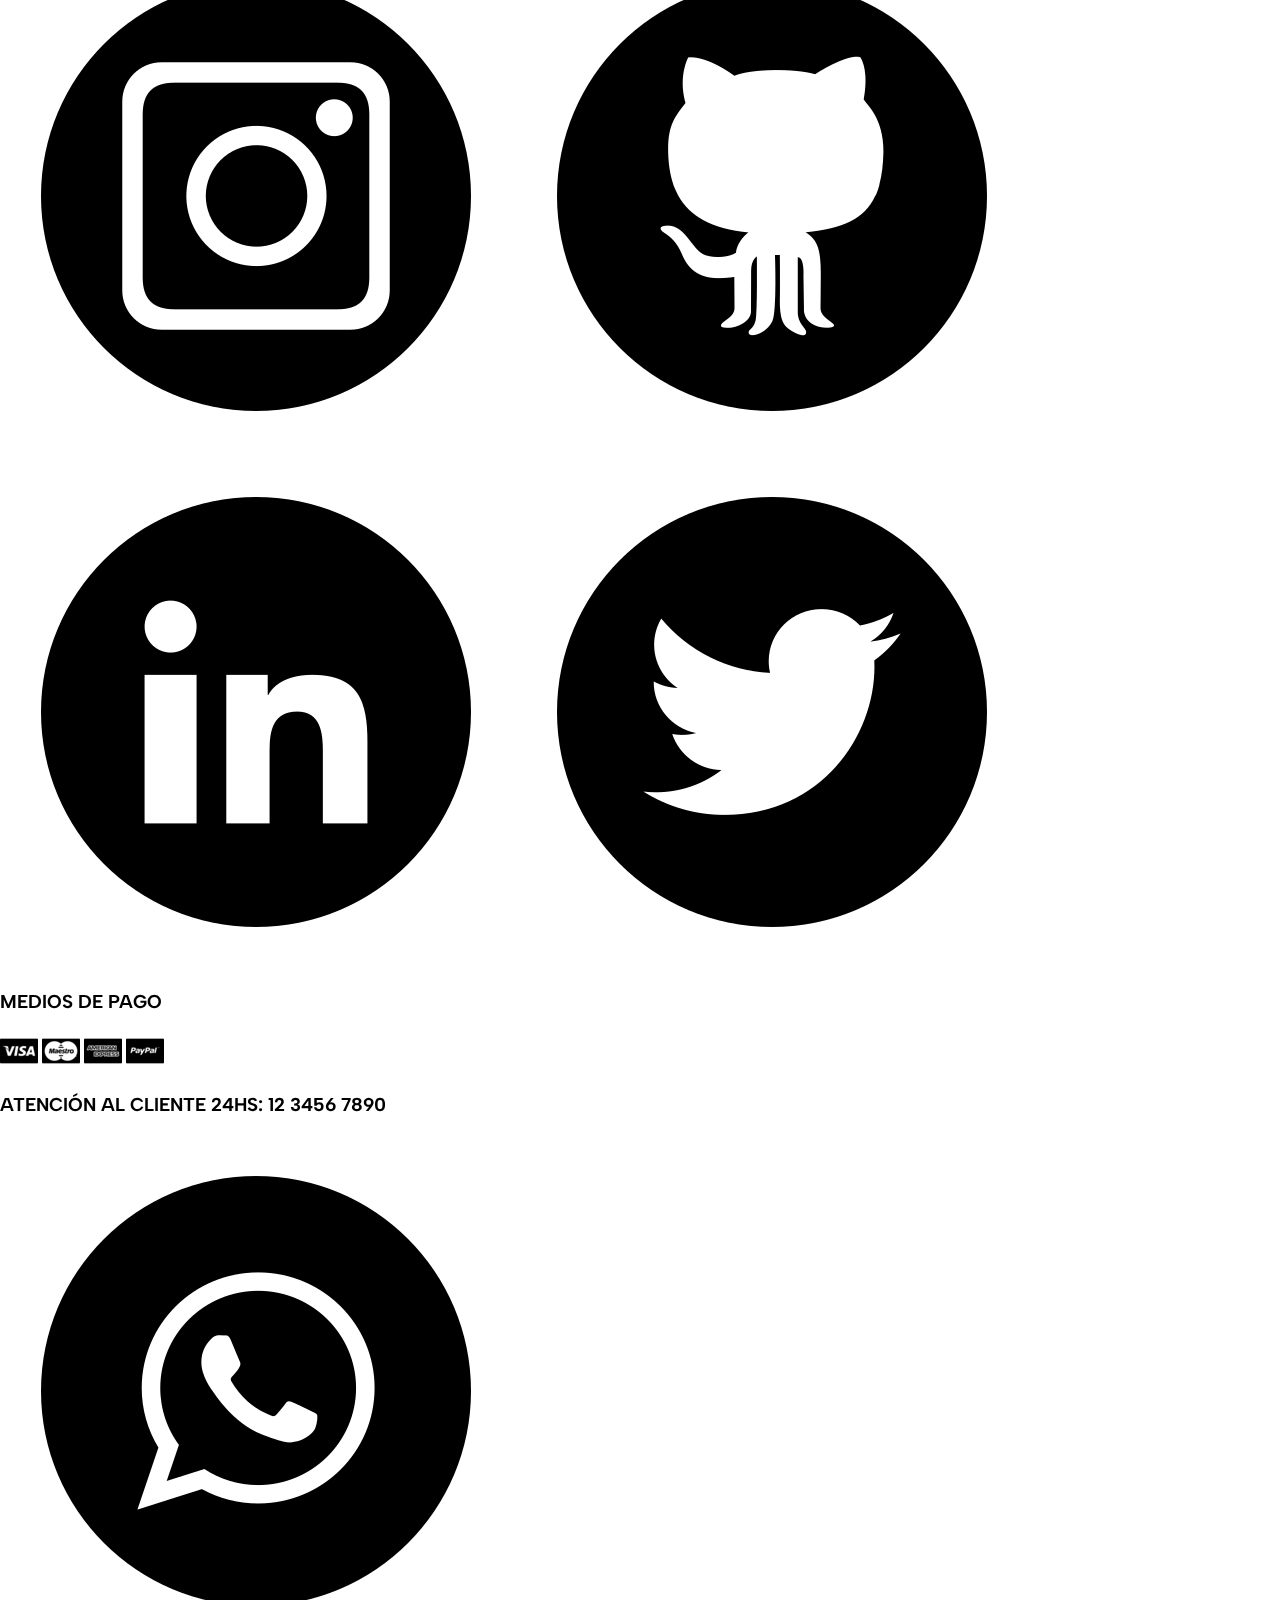
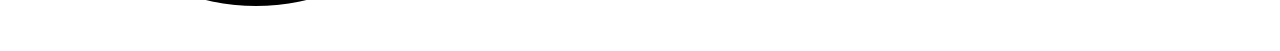
<file: pages/locales.html>
<!DOCTYPE html>
<html lang="en">

<head>
    <meta charset="UTF-8">
    <meta http-equiv="X-UA-Compatible" content="IE=edge">
    <meta name="viewport" content="width=device-width, initial-scale=1.0">
    <link rel="icon" href="../assets/img/icono.png">
    <link rel="stylesheet" href="../css/styles.css">
    <link rel="preconnect" href="https://fonts.googleapis.com">
    <link rel="preconnect" href="https://fonts.gstatic.com" crossorigin>
    <link href="https://fonts.googleapis.com/css2?family=Albert+Sans:wght@200;400;700&display=swap" rel="stylesheet"> 
    <link href="https://cdn.jsdelivr.net/npm/bootstrap@5.2.1/dist/css/bootstrap.min.css" rel="stylesheet" integrity="sha384-iYQeCzEYFbKjA/T2uDLTpkwGzCiq6soy8tYaI1GyVh/UjpbCx/TYkiZhlZB6+fzT" crossorigin="anonymous">
    <title>Paper Plane | Locales</title>
</head>

<body>
    <header>
        <nav class="navbar navbar-expand-md navbar-dark">
            <div class="container">
                <a href="../index.html" class="navbar-brand mb-0 d-flex">
                    <img class="d-inline-block aling-top logo" src="../assets/img/icono.png" alt="">
                    <h1 class="fs-2 d-flex align-self-center my-0 mx-2">PAPER PLANE</h1>
                </a>
                <button type="button" data-bs-toggle="collapse" data-bs-target="#navbarNav" class="navbar-toggler">
                    <span class="navbar-toggler-icon"></span>
                </button>
                <div class="collapse navbar-collapse fs-4" id="navbarNav">
                    <ul class="navbar-nav mx-auto">
                        <li class="nav-item active">
                            <a href="../index.html" class="nav-link">Inicio</a>
                        </li>
                        <li class="nav-item active">
                            <a href="./destinos.html" class="nav-link">Destinos</a>
                        </li>
                        <li class="nav-item active">
                            <a href="./locales.html" class="nav-link active">Locales</a>
                        </li>
                        <li class="nav-item active">
                            <a href="./nosotros.html" class="nav-link">Nosotros</a>
                        </li>
                        <li class="nav-item active">
                            <a href="./contacto.html" class="nav-link">Contacto</a>
                        </li>
                    </ul>
                </div>
            </div>
        </nav>
    </header>
    <main class="locales">
        <section>
            <div class="locales__tarjeta">
                <iframe class="locales__mapa" src="https://www.google.com/maps/embed?pb=!1m14!1m8!1m3!1d821.1677883561716!2d-58.4013667!3d-34.5871865!3m2!1i1024!2i768!4f13.1!3m3!1m2!1s0x95bcca9c13d147db%3A0x45ab275a12d8dfa2!2sAg%C3%BCero%202171%2C%20C1425EHU%20CABA!5e0!3m2!1ses-419!2sar!4v1661965308227!5m2!1ses-419!2sar" width="600" height="450" style="border:0;" allowfullscreen="" loading="lazy" referrerpolicy="no-referrer-when-downgrade"></iframe>
                <div class="locales__text">
                    <h2>Recoleta</h2>
                    <p>Dirección: Agüero 2171, entre Pacheco Melo y Peña</p>
                    <p>Telefono: 12 3456 7890</p>
                    <p>Horario: Lunes a Viernes 9:00-13:00 y 15:00-20:00</p>
                </div>
            </div>
            <div class="locales__tarjeta">
                <iframe class="locales__mapa" src="https://www.google.com/maps/embed?pb=!1m18!1m12!1m3!1d1034.351056838125!2d-58.36339731345968!3d-34.607712897777496!2m3!1f0!2f0!3f0!3m2!1i1024!2i768!4f13.1!3m3!1m2!1s0x95a33529282e36d9%3A0xc389c8e72ed45e3d!2sJuana%20Manso%20839%2C%20Buenos%20Aires!5e0!3m2!1ses-419!2sar!4v1661965621114!5m2!1ses-419!2sar" width="600" height="450" style="border:0;" allowfullscreen="" loading="lazy" referrerpolicy="no-referrer-when-downgrade"></iframe>
                <div class="locales__text">
                    <h2>Puerto Madero</h2>
                    <p>Dirección: Juana Manso 839, entre Sáenz y Lynch</p>
                    <p>Telefono: 09 8765 4321</p>
                    <p>Horario: Lunes a Viernes 10:00-14:00 y 16:00-21:00</p>
                </div>
            </div>
            <div class="locales__tarjeta">
                <iframe class="locales__mapa" src="https://www.google.com/maps/embed?pb=!1m14!1m8!1m3!1d820.4235423840954!2d-58.3709217!3d-34.6624258!3m2!1i1024!2i768!4f13.1!3m3!1m2!1s0x95a33352cf20a66d%3A0xe7965d21ef74d7ae!2sEspa%C3%B1a%20254%2C%20B1870BWF%20Buenos%20Aires%2C%20Provincia%20de%20Buenos%20Aires!5e0!3m2!1ses-419!2sar!4v1661965514401!5m2!1ses-419!2sar" width="600" height="450" style="border:0;" allowfullscreen="" loading="lazy" referrerpolicy="no-referrer-when-downgrade"></iframe>
                <div class="locales__text">
                    <h2>Avellaneda</h2>
                    <p>Dirección: España 254, entre Colón y Palaá.</p>
                    <p>Telefono: 45 6789 0123</p>
                    <p>Horario: Lunes a Viernes 9:00-13:00 y 15:00-20:00</p>
                </div>
            </div>
        </section>
    </main>
    <footer class="pie">
        <div class="redes">
            <h3 class="pie__h3">SEGUINOS!</h3>
            <div>
                <a href="https://www.instagram.com/totoorossi/" target="_blank"><img class="logospie" src="../assets/img/redes/instagram.png" alt="Instagram Tobias Rossi"></a>
                <a href="https://github.com/TobiasRossi" target="_blank"><img class="logospie" src="../assets/img/redes/github.png" alt="GitHub Tobias Rossi"></a>
                <a href="https://www.linkedin.com/in/rossi-tobias/" target="_blank"><img class="logospie" src="../assets/img/redes/linkedin.png" alt="LinkedIn Tobias Rossi"></a>
                <a href="https://twitter.com/tobiasjrossi" target="_blank"><img class="logospie" src="../assets/img/redes/twitter.png" alt="Twitter Tobias Rossi "></a>
            </div>
        </div>
        <div class="pagos">
            <h3 class="pie__h3">MEDIOS DE PAGO</h3>
            <div>
                <img class="logospie" src="../assets/img/pagos/visa.png" alt="Medio de pago Visa">
                <img class="logospie" src="../assets/img/pagos/mastercard.png" alt="Medio de pago Mastercard">
                <img class="logospie" src="../assets/img/pagos/americanexpress.png" alt="Medio de pago American Express">
                <img class="logospie" src="../assets/img/pagos/paypal.png" alt="Medio de pago PayPal">
            </div>
        </div>
        <div class="atencion">
            <h3 class="pie__h3 hs">ATENCIÓN AL CLIENTE 24HS: 12 3456 7890</h3>
            <img class="logospie" src="../assets/img/whatsapp.png" alt="Whatsapp contacto">
        </div>
    </footer>
    <script src="https://cdn.jsdelivr.net/npm/bootstrap@5.2.1/dist/js/bootstrap.bundle.min.js" integrity="sha384-u1OknCvxWvY5kfmNBILK2hRnQC3Pr17a+RTT6rIHI7NnikvbZlHgTPOOmMi466C8" crossorigin="anonymous"></script>
</body>

</html>
</file>
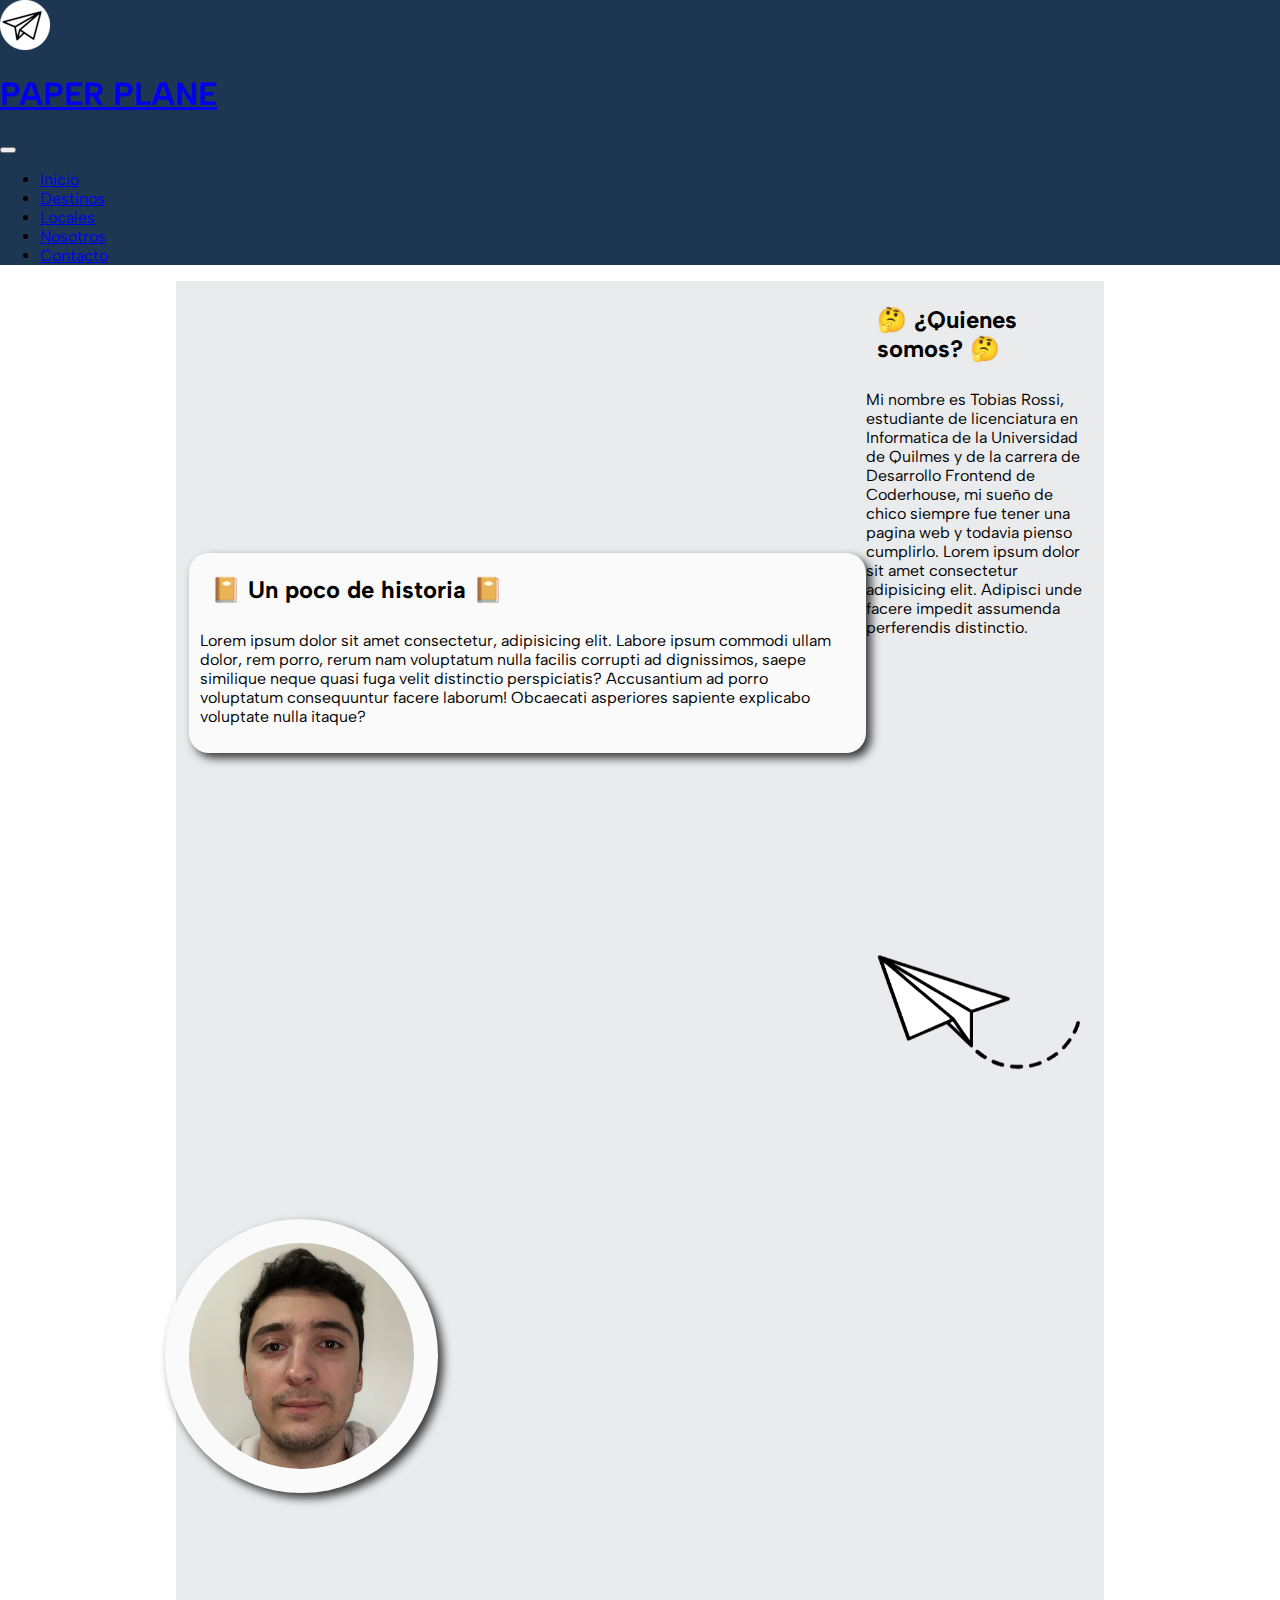
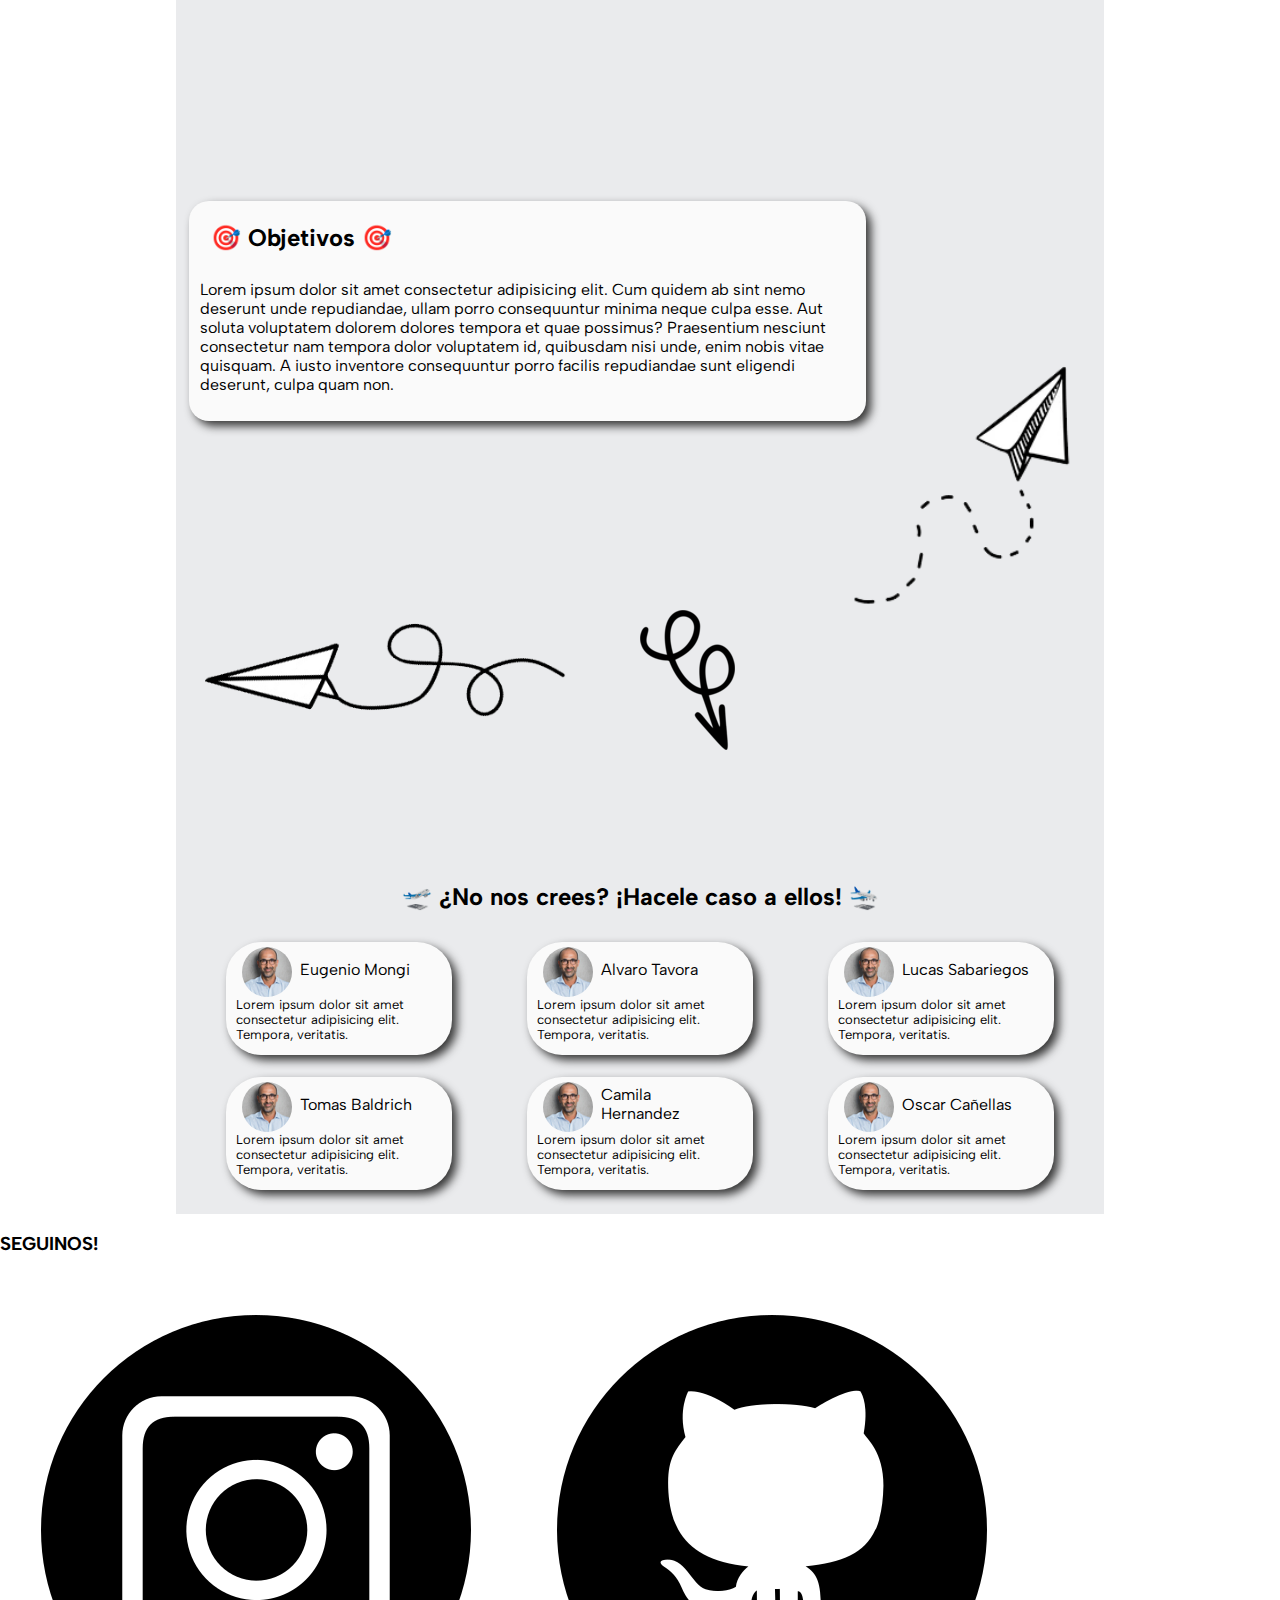
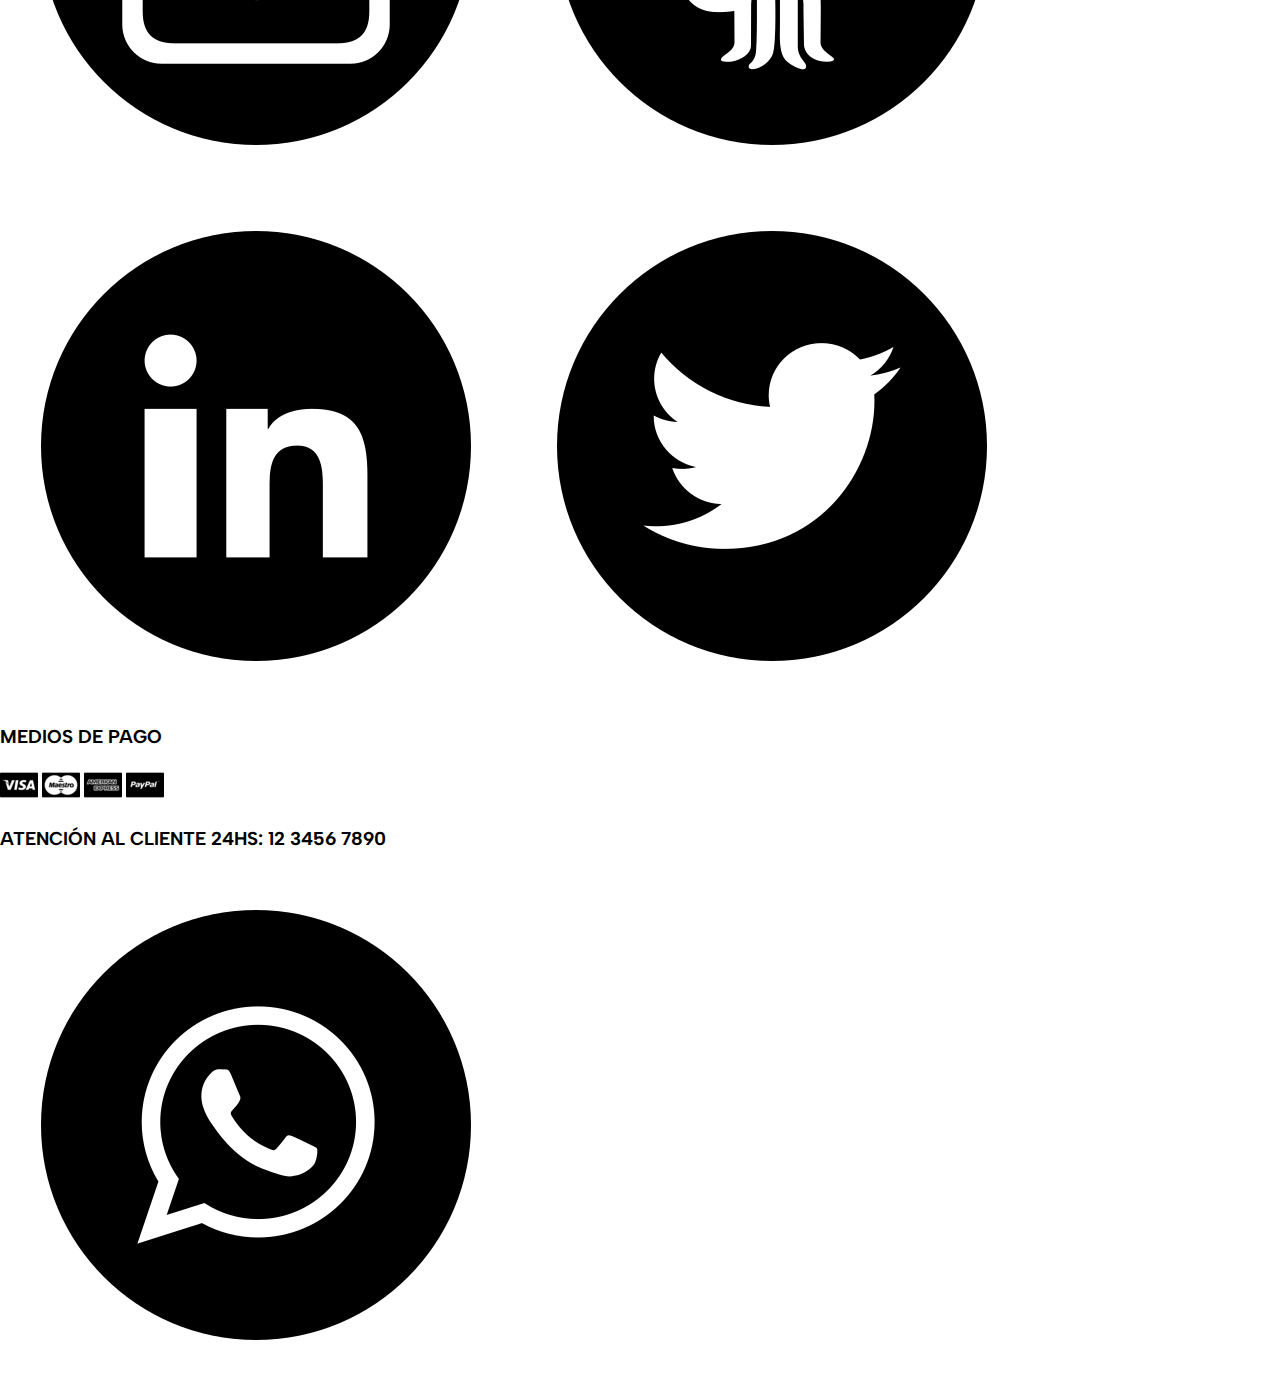
<file: pages/nosotros.html>
<!DOCTYPE html>
<html lang="en">

<head>
    <meta charset="UTF-8">
    <meta http-equiv="X-UA-Compatible" content="IE=edge">
    <meta name="viewport" content="width=device-width, initial-scale=1.0">
    <link rel="icon" href="../assets/img/icono.png">
    <link rel="stylesheet" href="../css/styles.css">
    <link rel="preconnect" href="https://fonts.googleapis.com">
    <link rel="preconnect" href="https://fonts.gstatic.com" crossorigin>
    <link href="https://fonts.googleapis.com/css2?family=Albert+Sans:wght@200;400;700&display=swap" rel="stylesheet"> 
    <link href="https://cdn.jsdelivr.net/npm/bootstrap@5.2.1/dist/css/bootstrap.min.css" rel="stylesheet" integrity="sha384-iYQeCzEYFbKjA/T2uDLTpkwGzCiq6soy8tYaI1GyVh/UjpbCx/TYkiZhlZB6+fzT" crossorigin="anonymous">
    <title>Paper Plane | Nosotros</title>
</head>

<body>
    <header>
        <nav class="navbar navbar-expand-md navbar-dark">
            <div class="container">
                <a href="../index.html" class="navbar-brand mb-0 d-flex">
                    <img class="d-inline-block aling-top logo" src="../assets/img/icono.png" alt="">
                    <h1 class="fs-2 d-flex align-self-center my-0 mx-2">PAPER PLANE</h1>
                </a>
                <button type="button" data-bs-toggle="collapse" data-bs-target="#navbarNav" class="navbar-toggler">
                    <span class="navbar-toggler-icon"></span>
                </button>
                <div class="collapse navbar-collapse fs-4" id="navbarNav">
                    <ul class="navbar-nav mx-auto">
                        <li class="nav-item active">
                            <a href="../index.html" class="nav-link">Inicio</a>
                        </li>
                        <li class="nav-item active">
                            <a href="./destinos.html" class="nav-link">Destinos</a>
                        </li>
                        <li class="nav-item active">
                            <a href="./locales.html" class="nav-link">Locales</a>
                        </li>
                        <li class="nav-item active">
                            <a href="./nosotros.html" class="nav-link active">Nosotros</a>
                        </li>
                        <li class="nav-item active">
                            <a href="./contacto.html" class="nav-link">Contacto</a>
                        </li>
                    </ul>
                </div>
            </div>
        </nav>
    </header>
    <main>
        <section class="nosotros">
            <article class="nosotros__informacion">
                    <div class="nosotros__historia">
                        <h2 class="nosotros__titulo">📔 Un poco de historia 📔</h2>
                        <p class="nosotros__texto">Lorem ipsum dolor sit amet consectetur, adipisicing elit. Labore ipsum commodi ullam dolor, rem porro, rerum nam voluptatum nulla facilis corrupti ad dignissimos, saepe similique neque quasi fuga velit distinctio perspiciatis? Accusantium ad porro voluptatum consequuntur facere laborum! Obcaecati asperiores sapiente explicabo voluptate nulla itaque?</p>    
                    </div>
                    <img class="nosotros__avion" src="../assets/img/nosotros/avion-de-papel.png" alt="">
                    <div class="nosotros-somos">
                        <h2 class="nosotros__titulo">🤔 ¿Quienes somos? 🤔</h2>
                        <p class="nosotros__texto">Mi nombre es Tobias Rossi, estudiante de licenciatura en Informatica de la Universidad de Quilmes y de la carrera de Desarrollo Frontend de Coderhouse, mi sueño de chico siempre fue tener una pagina web y todavia pienso cumplirlo. Lorem ipsum dolor sit amet consectetur adipisicing elit. Adipisci unde facere impedit assumenda perferendis distinctio.</p>
                    </div>
                    <img class="nosotros__foto" src="../assets/img/nosotros/toto-foto.png" alt="Foto Tobias Rossi">
                    <img class="nosotros__avion-largo" src="../assets/img/nosotros/avion-largo.png" alt="">
                    <div class="nosotros__objetivos">
                        <h2 class="nosotros__titulo">🎯 Objetivos 🎯</h2>
                        <p class="nosotros__texto">Lorem ipsum dolor sit amet consectetur adipisicing elit. Cum quidem ab sint nemo deserunt unde repudiandae, ullam porro consequuntur minima neque culpa esse. Aut soluta voluptatem dolorem dolores tempora et quae possimus? Praesentium nesciunt consectetur nam tempora dolor voluptatem id, quibusdam nisi unde, enim nobis vitae quisquam. A iusto inventore consequuntur porro facilis repudiandae sunt eligendi deserunt, culpa quam non.</p>
                    </div>
                    <img class="nosotros__avion-arriba" src="../assets/img/nosotros/avion-arriba.png" alt="">
                    <img class="nosotros__avion-rulo" src="../assets/img/nosotros/avion-rulo.png" alt="">
                    <img class="nosotros__flecha" src="../assets/img/nosotros/flecha.png" alt="">
            </article>
            <article class="nosotros__opiniones">
                <h2 class="nosotros__ellos">🛫 ¿No nos crees? ¡Hacele caso a ellos! 🛬</h2>
                <article class="nosotros__tarjetas">
                    <div class="nosotros__tarjeta">
                        <div class="nosotros__perfil">
                            <img class="nosotros__tarjeta-foto" src="../assets/img/nosotros/opinion.jpg" alt="Opinion de cliente">
                            <p class="nosotros__tarjeta-nombre">Eugenio Mongi</p>
                        </div>
                        <p class="nosotros__tarjeta-texto">Lorem ipsum dolor sit amet consectetur adipisicing elit. Tempora, veritatis.</p>
                    </div>
                    <div class="nosotros__tarjeta">
                        <div class="nosotros__perfil">
                            <img class="nosotros__tarjeta-foto" src="../assets/img/nosotros/opinion.jpg" alt="Opinion de cliente">
                            <p class="nosotros__tarjeta-nombre">Alvaro Tavora</p>
                        </div>
                        <p class="nosotros__tarjeta-texto">Lorem ipsum dolor sit amet consectetur adipisicing elit. Tempora, veritatis.</p>
                    </div>
                    <div class="nosotros__tarjeta">
                        <div class="nosotros__perfil">
                            <img class="nosotros__tarjeta-foto" src="../assets/img/nosotros/opinion.jpg" alt="Opinion de cliente">
                            <p class="nosotros__tarjeta-nombre">Lucas Sabariegos</p>
                        </div>
                        <p class="nosotros__tarjeta-texto">Lorem ipsum dolor sit amet consectetur adipisicing elit. Tempora, veritatis.</p>
                    </div>
                    <div class="nosotros__tarjeta">
                        <div class="nosotros__perfil">
                            <img class="nosotros__tarjeta-foto" src="../assets/img/nosotros/opinion.jpg" alt="Opinion de cliente">
                            <p class="nosotros__tarjeta-nombre">Tomas Baldrich</p>
                        </div>
                        <p class="nosotros__tarjeta-texto">Lorem ipsum dolor sit amet consectetur adipisicing elit. Tempora, veritatis.</p>
                    </div>
                    <div class="nosotros__tarjeta">
                        <div class="nosotros__perfil">
                            <img class="nosotros__tarjeta-foto" src="../assets/img/nosotros/opinion.jpg" alt="Opinion de cliente">
                            <p class="nosotros__tarjeta-nombre">Camila Hernandez</p>
                        </div>
                        <p class="nosotros__tarjeta-texto">Lorem ipsum dolor sit amet consectetur adipisicing elit. Tempora, veritatis.</p>
                    </div>
                    <div class="nosotros__tarjeta">
                        <div class="nosotros__perfil">
                            <img class="nosotros__tarjeta-foto" src="../assets/img/nosotros/opinion.jpg" alt="Opinion de cliente">
                            <p class="nosotros__tarjeta-nombre">Oscar Cañellas</p>
                        </div>
                        <p class="nosotros__tarjeta-texto">Lorem ipsum dolor sit amet consectetur adipisicing elit. Tempora, veritatis.</p>
                    </div>
                </article>
            </article>
        </section>
    </main>
    <footer class="pie">
        <div class="redes">
            <h3 class="pie__h3">SEGUINOS!</h3>
            <div>
                <a href="https://www.instagram.com/totoorossi/" target="_blank"><img class="logospie" src="../assets/img/redes/instagram.png" alt="Instagram Tobias Rossi"></a>
                <a href="https://github.com/TobiasRossi" target="_blank"><img class="logospie" src="../assets/img/redes/github.png" alt="GitHub Tobias Rossi"></a>
                <a href="https://www.linkedin.com/in/rossi-tobias/" target="_blank"><img class="logospie" src="../assets/img/redes/linkedin.png" alt="LinkedIn Tobias Rossi"></a>
                <a href="https://twitter.com/tobiasjrossi" target="_blank"><img class="logospie" src="../assets/img/redes/twitter.png" alt="Twitter Tobias Rossi"></a>
            </div>
        </div>
        <div class="pagos">
            <h3 class="pie__h3">MEDIOS DE PAGO</h3>
            <div>
                <img class="logospie" src="../assets/img/pagos/visa.png" alt="Medio de pago Visa">
                <img class="logospie" src="../assets/img/pagos/mastercard.png" alt="Medio de pago Mastercard">
                <img class="logospie" src="../assets/img/pagos/americanexpress.png" alt="Medio de pago American Express">
                <img class="logospie" src="../assets/img/pagos/paypal.png" alt="Medio de pago PayPal">
            </div>
        </div>
        <div class="atencion">
            <h3 class="pie__h3 hs">ATENCIÓN AL CLIENTE 24HS: 12 3456 7890</h3>
            <img class="logospie" src="../assets/img/whatsapp.png" alt="Whatsapp contacto">
        </div>
    </footer>
    <script src="https://cdn.jsdelivr.net/npm/bootstrap@5.2.1/dist/js/bootstrap.bundle.min.js" integrity="sha384-u1OknCvxWvY5kfmNBILK2hRnQC3Pr17a+RTT6rIHI7NnikvbZlHgTPOOmMi466C8" crossorigin="anonymous"></script>
</body>

</html>
</file>
<file: css/styles.css>
body {
  margin: 0;
  padding: 0;
  box-sizing: border-box;
}

body {
  font-family: "Albert Sans", sans-serif;
}

.navbar {
  background-color: #1d3752;
}

@keyframes mover-logo {
  50% {
    transform: rotateY(180deg);
  }
}
.logo {
  width: 50px;
  height: 50px;
}
.logo:hover {
  animation-name: mover-logo;
  animation-duration: 2s;
}

.footer {
  background-color: #1d3752;
  display: flex;
  flex-direction: column;
  justify-content: space-evenly;
  align-items: center;
  min-height: 90px;
}
.footer__h3 {
  font-size: 130%;
  color: #fafafa;
  margin: 0.5rem;
}
.footer__redes {
  margin-bottom: 1rem;
  text-align: center;
  width: 30%;
}
.footer__pagos {
  text-align: center;
  width: 30%;
}
.footer__telefono {
  margin-top: 1rem;
  text-align: center;
  width: 30%;
}
.footer__h3-telefono {
  align-self: center;
}
.footer__logos {
  filter: invert(100);
  margin: 0.2rem;
  width: 35px;
  transition: 0.2s;
}
.footer__logos:hover {
  transform: scale(1.3);
}
@media (min-width: 768px) {
  .footer {
    display: flex;
    flex-direction: row;
    justify-content: space-evenly;
    align-items: center;
    min-height: 90px;
  }
  .footer__redes {
    margin: 0;
    padding-left: 0.7rem;
    text-align: center;
    width: 30%;
  }
  .footer__telefono {
    margin: 0;
    padding-right: 0.7rem;
    text-align: center;
    width: 30%;
  }
}

.contacto__boton {
  color: #ffffff;
  background-color: #214d72;
  font-size: 18px;
  padding: 0.25rem 5rem;
  border-style: solid;
  border-color: #ffffff;
  border-radius: 15px;
  box-shadow: 3px 3px 10px #919191;
  transition: 0.2s;
  transition-timing-function: ease-out;
}
.contacto__boton:hover {
  transform: scale(1.2);
  background-color: #50bfc3;
}

.viajes__paises {
  transition: 0.2s;
}
.viajes__paises:hover {
  transform: scale(1.05);
}
.viajes__bandera {
  filter: saturate(82%);
}

.destinos__tarjeta {
  margin: 1.25rem;
  text-align: center;
  background-color: #fafafa;
  border-radius: 30px;
  width: 30vw;
  box-shadow: 2px 2px 15px #363636;
}
.destinos__tarjeta-img {
  border-top-left-radius: 30px;
  border-top-right-radius: 30px;
  width: 100%;
}
.destinos__tarjeta-text {
  font-size: smaller;
  margin: 0.5rem;
}

.locales__tarjeta {
  display: flex;
  flex-direction: column;
  align-items: center;
  margin: 1rem;
  border-radius: 30px;
  background-color: #dfdfdf;
  box-shadow: 5px 5px 10px #363636;
}

.nosotros__tarjeta {
  width: auto;
  max-width: 230px;
  background: #fafafa;
  margin: 1rem;
  border-radius: 35px;
  box-shadow: 5px 5px 10px #363636;
}
.nosotros__tarjeta-foto {
  width: 50px;
  margin: 0.2rem 0 0 0;
  border-radius: 100%;
}
.nosotros__tarjeta-nombre {
  margin: 0.8rem 0 0 1rem;
}
.nosotros__tarjeta-texto {
  margin: 0 0.1rem 0.8rem 0.7rem;
  font-size: medium;
  align-self: center;
}

.contacto {
  margin: 0 3rem;
}
.contacto__section {
  padding: 0 1rem;
  background-color: #EAEBED;
}
.contacto__titulo {
  display: flex;
  justify-content: center;
  margin: 0;
  padding-top: 2.5rem;
}
.contacto__primer-texto {
  display: flex;
  justify-content: center;
  text-align: center;
}
.contacto__label {
  font-weight: bold;
  padding: 0.7rem;
}
.contacto__informacion {
  display: flex;
  flex-direction: column;
  justify-content: center;
  align-items: center;
  margin: 0.5rem 0;
}
.contacto__llenar {
  font-size: 18px;
  width: 90%;
  padding: 0.25rem 0.7rem;
  text-align: center;
  border-style: solid;
  border-radius: 20px;
}
.contacto__texto {
  font-size: 18px;
  width: 90%;
  height: 405px;
  padding: 0.7rem;
  border-style: solid;
  border-radius: 20px;
}
.contacto__segundo-texto {
  display: flex;
  text-align: center;
  justify-content: center;
  margin: 0;
  padding: 1.25rem 0 2.5rem 1.5rem;
}
@media (min-width: 768px) {
  .contacto {
    margin: 0 6rem;
  }
  .contacto__llenar {
    width: 75%;
  }
  .contacto__texto {
    width: 80%;
  }
}
@media (min-width: 992px) {
  .contacto {
    margin: 0 11rem;
  }
  .contacto__llenar {
    width: 65%;
  }
  .contacto__texto {
    width: 65%;
  }
}

.destinos {
  margin: 0 3rem;
  background-color: #EAEBED;
}
.destinos__titulo {
  margin: 0;
  padding: 1rem;
}
.destinos__pais {
  margin-top: 1rem;
  margin-left: 1.5rem;
  font-size: 1.5rem;
}
.destinos__ciudades {
  padding: 0 0.5rem;
  margin: 0 1rem;
  display: grid;
  grid-auto-flow: column;
  overflow-x: auto;
  overscroll-behavior-inline: contain;
}
@media (min-width: 768px) {
  .destinos {
    margin: 0 6rem;
  }
  .destinos__tarjeta-text {
    font-size: medium;
    margin: 0.5rem;
  }
}
@media (min-width: 992px) {
  .destinos {
    margin: 0 11rem;
  }
  .destinos__tarjeta {
    margin: 1.25rem;
    text-align: center;
    border-radius: 40px;
    width: 23vw;
  }
  .destinos__tarjeta-text {
    font-size: large;
    margin: 0.5rem;
  }
}

::-webkit-scrollbar {
  height: 1rem;
}

::-webkit-scrollbar-track {
  background: #EAEBED;
  border-radius: 100vw;
  margin-inline: 1.2rem;
}

::-webkit-scrollbar-thumb {
  background: #c0c0c0;
  border-radius: 100vw;
}

::-webkit-scrollbar-thumb:hover {
  background: #919191;
}

.banner {
  display: flex;
  justify-self: center;
  width: 100%;
}

.viajes {
  margin: 0 3rem;
}
.viajes__cards {
  background-color: #EAEBED;
}
@media (min-width: 768px) {
  .viajes {
    margin: 0 6rem;
  }
}
@media (min-width: 992px) {
  .viajes {
    margin: 0 11rem;
  }
}

.locales {
  margin: 0 3rem;
  background-color: #EAEBED;
  padding-top: 0.7rem;
  padding-bottom: 0.7rem;
}
.locales__mapa {
  min-width: 200px;
  width: 70%;
  max-width: 400px;
  height: 17.5rem;
  margin: 1rem 0;
  border-radius: 10%;
}
.locales__text {
  text-align: center;
  padding: 0.7rem;
}
@media (min-width: 768px) {
  .locales {
    margin: 0 6rem;
  }
}
@media (min-width: 992px) {
  .locales {
    margin: 0 11rem;
  }
  .locales__tarjeta {
    display: flex;
    flex-direction: row;
    margin: 1.5rem;
  }
  .locales__mapa {
    width: 80%;
    max-width: 450px;
    padding: 1.5rem;
    border-radius: 30px;
  }
  .locales__text {
    text-align: start;
  }
}

.nosotros {
  margin: 0 3rem;
  padding: 0.8rem;
  background-color: #EAEBED;
}
.nosotros__informacion {
  display: grid;
  grid-template-rows: repeat(4, 1fr);
}
.nosotros__titulo {
  margin: 0;
  padding: 0.7rem;
}
.nosotros__historia {
  padding: 0.8rem;
  align-self: center;
  border-radius: 20px;
  background-color: #fafafa;
  box-shadow: 5px 5px 10px #363636;
}
.nosotros__avion {
  display: none;
  width: 100%;
  align-self: center;
  justify-self: center;
}
.nosotros__foto {
  margin-bottom: 2rem;
  width: 70%;
  border-radius: 100%;
  align-self: center;
  justify-self: center;
  background-color: #fafafa;
  box-shadow: 5px 5px 10px #363636;
  padding: 1.5rem;
}
.nosotros__somos {
  padding: 0.8rem;
  align-self: center;
  border-radius: 20px;
  background-color: #fafafa;
  box-shadow: 5px 5px 10px #363636;
}
.nosotros__avion-rulo {
  display: none;
  width: 80%;
  max-width: 425px;
  align-self: center;
  justify-self: center;
}
.nosotros__objetivos {
  padding: 0.7rem;
  height: fit-content;
  border-radius: 20px;
  background-color: #fafafa;
  box-shadow: 5px 5px 10px #363636;
}
.nosotros__avion-arriba {
  display: none;
  width: 300px;
  align-self: center;
  justify-self: center;
}
.nosotros__ellos {
  font-size: 1.5rem;
  margin-top: 2rem;
  display: flex;
  justify-content: center;
}
.nosotros__avion-largo {
  display: none;
  width: 80%;
  max-width: 480px;
  padding: 1rem;
  align-self: center;
  justify-self: flex-start;
}
.nosotros__flecha {
  display: none;
}
.nosotros__tarjetas {
  display: flex;
  flex-wrap: wrap;
  justify-content: space-around;
}
.nosotros__perfil {
  display: flex;
  margin: 0 1rem;
}
@media (min-width: 768px) {
  .nosotros {
    margin: 0 6rem;
  }
  .nosotros__informacion {
    grid-template-rows: repeat(7, 1fr);
  }
  .nosotros__historia {
    padding: 0.7rem;
  }
  .nosotros__avion {
    display: grid;
    width: 40%;
  }
  .nosotros__foto {
    width: 45%;
    padding: 2rem;
  }
  .nosotros__somos {
    margin: 0;
    padding: 0.7rem;
  }
  .nosotros__objetivos {
    align-self: center;
  }
  .nosotros__avion-arriba {
    display: grid;
    grid-row: 5;
  }
  .nosotros__flecha {
    display: grid;
    grid-row: 7;
    margin-top: 1.5rem;
    justify-self: center;
    align-self: center;
  }
  .nosotros__tarjeta {
    width: auto;
    max-width: 230px;
    background: #fafafa;
    margin: 0.8rem;
    border-radius: 35px;
    box-shadow: 5px 5px 10px #363636;
  }
  .nosotros__tarjeta-foto {
    width: 50px;
    margin: 0.3rem 0 0 0;
    border-radius: 100%;
  }
  .nosotros__tarjeta-nombre {
    margin-left: 1rem;
  }
  .nosotros__tarjeta-texto {
    margin: 0 0.2rem 0.8rem 0.6rem;
    font-size: small;
    align-self: center;
  }
}
@media (min-width: 992px) {
  .nosotros {
    margin: 0 11rem;
  }
  .nosotros__informacion {
    display: grid;
    grid-template-columns: repeat(4, 25%);
    grid-template-rows: repeat(6, 1fr);
  }
  .nosotros__historia {
    grid-column: 1/4;
    grid-row: 1/3;
    align-self: center;
    border-radius: 20px;
  }
  .nosotros__avion {
    width: 90%;
    grid-column: 4;
    grid-row: 2/4;
  }
  .nosotros__foto {
    width: 100%;
    grid-column: 1;
    grid-row: 3/5;
    padding: 1.5rem;
  }
  .nosotros__somos {
    margin-left: 2.5rem;
    grid-column: 2/4;
    grid-row: 3/5;
  }
  .nosotros__avion-rulo {
    grid-column: 2/4;
    grid-row: 5;
  }
  .nosotros__objetivos {
    grid-column: 1/4;
    grid-row: 5/6;
  }
  .nosotros__avion-arriba {
    grid-column: 4;
    grid-row: 5/7;
  }
  .nosotros__avion-largo {
    display: grid;
    grid-column: 1/3;
    grid-row: 6;
  }
  .nosotros__flecha {
    margin-top: 1.25rem;
    grid-column: 3/4;
    grid-row: 6/7;
    justify-self: flex-start;
  }
  .nosotros__tarjeta {
    width: 25%;
    margin: 0.7rem;
  }
  .nosotros__tarjeta-nombre {
    align-self: center;
    margin: 0rem 0.5rem;
  }
}

/*# sourceMappingURL=styles.css.map */
</file>
